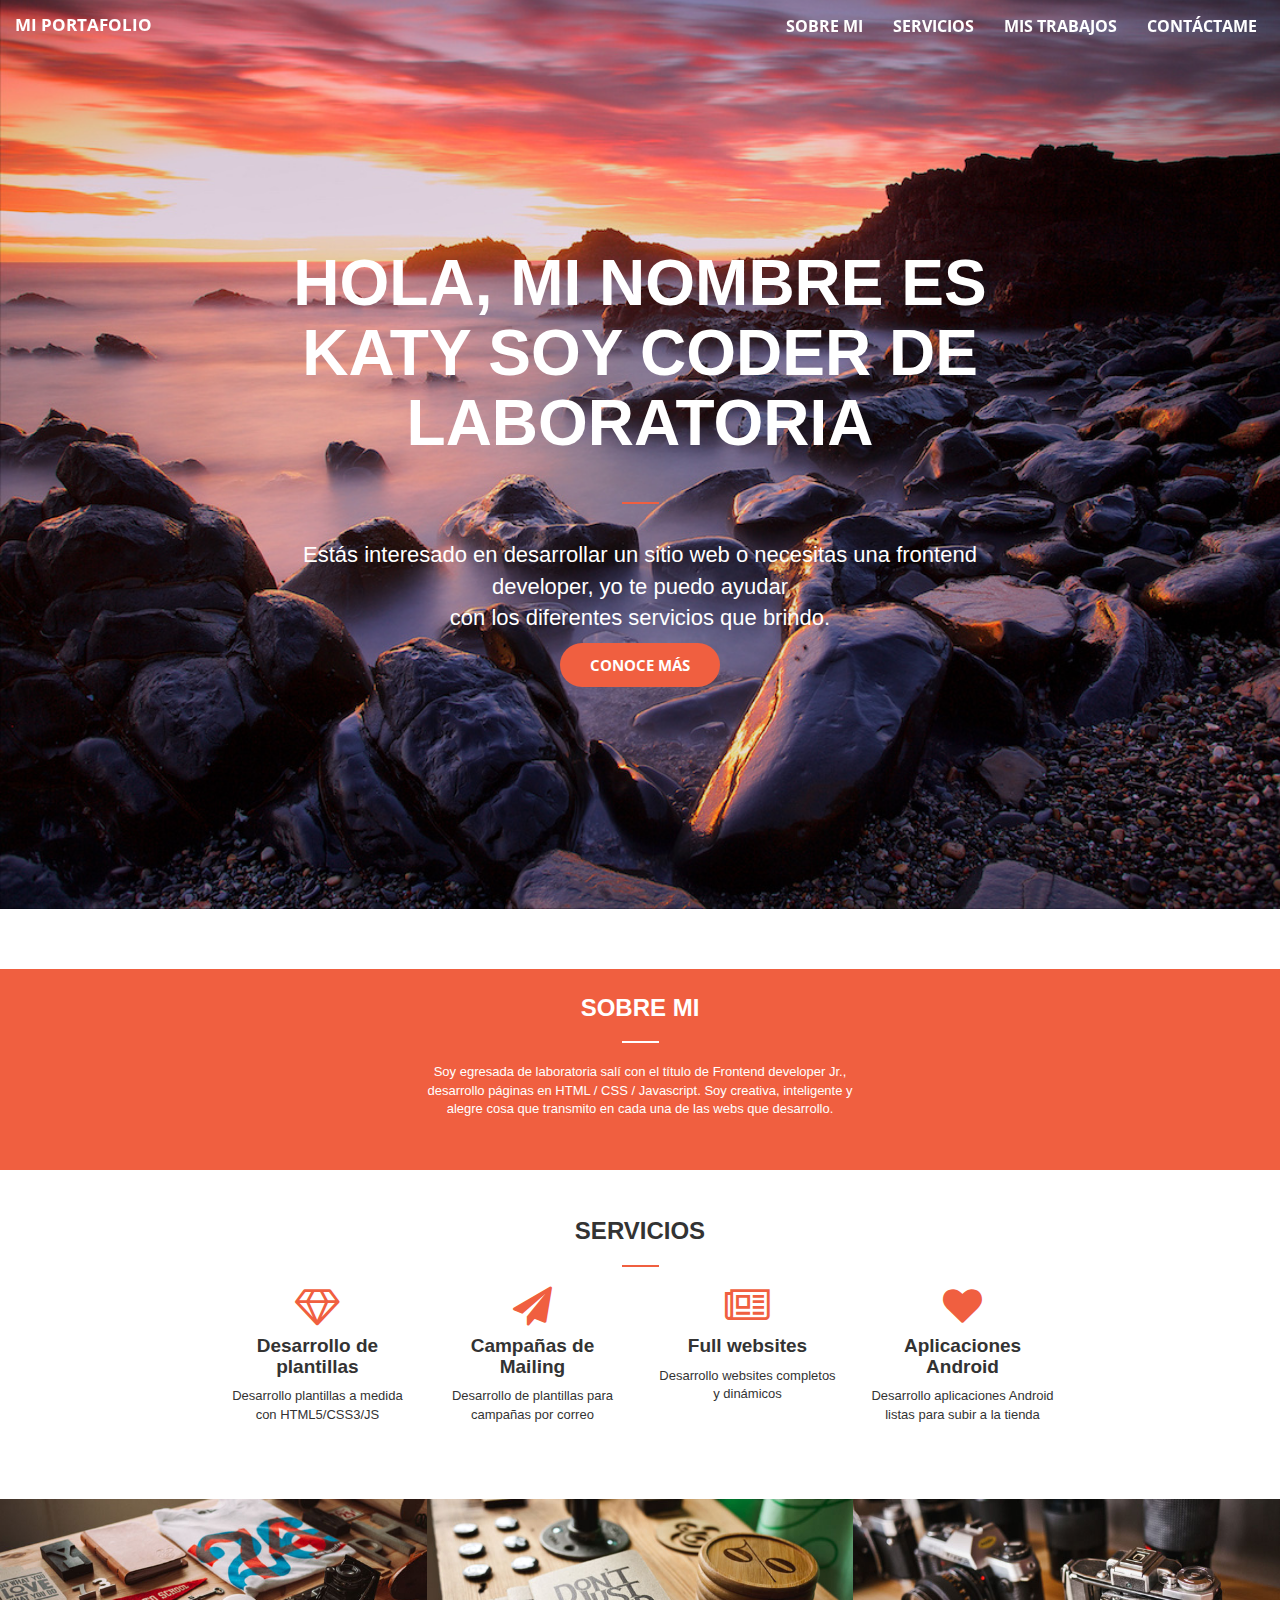
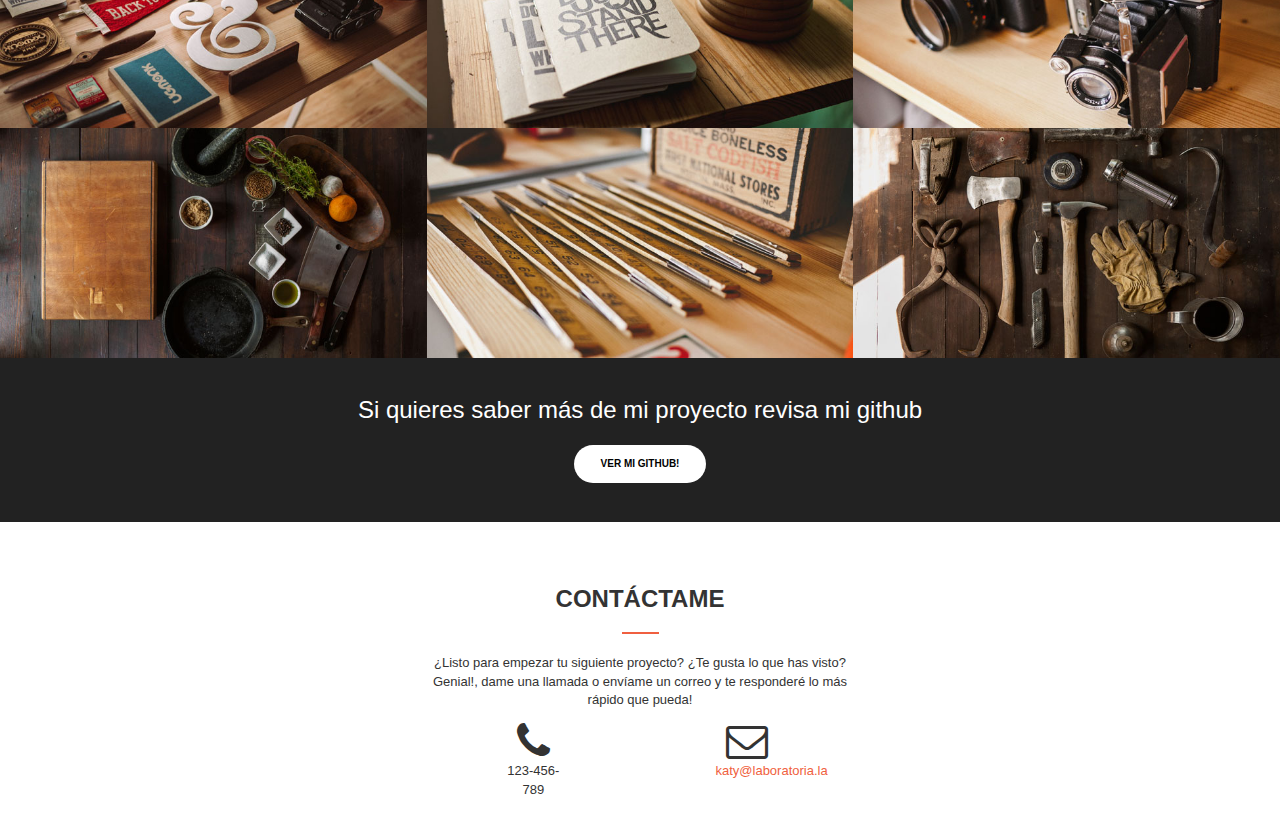
<file: index.html>
<!DOCTYPE html>
<html lang="en">
<head>
    <meta charset="utf-8">
    <meta http-equiv="X-UA-Compatible" content="IE=edge">
    <meta name="viewport" content="width=device-width, initial-scale=1">

    <title>Portfolio Theme</title>

    <!-- Bootstrap Core CSS -->
    
    
    <link rel="stylesheet" type="text/css" href="css/bootstrap.css">
    <link rel="stylesheet" type="text/css" href="css/utilities.css">

    <!-- Custom Fonts -->
    <link href='http://fonts.googleapis.com/css?family=Open+Sans:300italic,400italic,600italic,700italic,800italic,400,300,600,700,800' rel='stylesheet' type='text/css'>
    <link href='http://fonts.googleapis.com/css?family=Merriweather:400,300,300italic,400italic,700,700italic,900,900italic' rel='stylesheet' type='text/css'>
    <link rel="stylesheet" href="font-awesome/css/font-awesome.min.css" type="text/css">

    <!-- Plugin CSS -->
    <link rel="stylesheet" href="css/animate.min.css" type="text/css">

    <!-- Custom CSS -->
    <link rel="stylesheet" href="css/creative.css" type="text/css">
    <link rel="stylesheet" href="css/creative2.css" type="text/css">

    <link rel="stylesheet" href="css/ihover.css" type="text/css">
  

</head>

<body>
   
    <header>
    <nav id="menu" class="navbar navbar-inverse navbar-fixed-top">
      <div class="conatiner-fluid padd">
        <div class="navbar-header">
          <button type="button" class="navbar-toggle" data-toggle="collapse" data-target="#collapse">
            <span class="icon-bar"></span>
            <span class="icon-bar"></span>
            <span class="icon-bar"></span>
          </button>
          <h1 class="navbar-brand">MI PORTAFOLIO</h1>
        </div>
        <div class="collapse navbar-collapse" id="collapse">
          <ul class="nav navbar-nav navbar-right text-center">
            <li>
              <a class="hvr-bounce-to-right" href="#Home">SOBRE MI</a>
            </li>
            <li>
              <a class="hvr-bounce-to-right" href="#features">SERVICIOS</a>
            </li>
            <li>
              <a class="hvr-bounce-to-right" href="#portafolio">MIS TRABAJOS</a>
            </li>
            <li>
              <a class="hvr-bounce-to-right" href="#price">CONTÁCTAME</a>
            </li>
          </ul>
        </div>
      </div>
    </nav>
  </header>
  <aside id="home" class="bg-img-block">

      <div class="texto text-center">
        <h1>HOLA, MI NOMBRE ES KATY SOY CODER DE LABORATORIA</h1>
        <hr>
        <p>Estás interesado en desarrollar un sitio web o necesitas una frontend developer, yo te puedo ayudar<br>
        con los diferentes servicios que brindo. </p>
      </div>
    <div class="mg0auto">
      <button type="button" class="btn btn-lg text-center">CONOCE MÁS</button>
    </div>
    </aside>
    <section class="section1 text-center">
      <h3>SOBRE MI</h3>
      <hr>
      <p>Soy egresada de laboratoria salí con el título de Frontend developer Jr., desarrollo páginas en HTML / CSS / Javascript. Soy creativa, inteligente y alegre cosa que transmito en cada una de las webs que desarrollo.</p>
    </section>
    <section id="service" class="text-center">
        <h3>SERVICIOS</h3>
        <hr>
        <div class="row items">
            <div class="col-xs-12 col-md-3">
                <i class="fa fa-diamond fa-3x font-orange"></i>
                <h4>Desarrollo de plantillas</h4>
                <p>Desarrollo plantillas a medida con HTML5/CSS3/JS</p>
            </div>
            <div class="col-xs-12 col-md-3">
                <i class="fa fa-paper-plane fa-3x font-orange"></i>
                <h4>Campañas de Mailing</h4>
                <p>Desarrollo de plantillas para campañas por correo</p>
            </div>
            <div class="col-xs-12 col-md-3">
                <i class="fa fa-newspaper-o fa-3x font-orange"></i>
                <h4>Full websites</h4>
                <p>Desarrollo websites completos y dinámicos</p>
            </div>
            <div class="col-xs-12 col-md-3">
                <i class="fa fa-heart fa-3x font-orange"></i>
                <h4>Aplicaciones Android</h4>
                <p>Desarrollo aplicaciones Android listas para subir a la tienda</p>
            </div>
        </div>
    </section>
    <section id="portfolio" >
        <div class="container-fluid">
            <div class="row">
                <div class="col-md-4 caja">
                    <div class="ih-item square effect13 top_to_bottom"><a href="#">
                    <div class="img"><img src="img/portfolio/1.jpg"></div>
                    <div class="info">
                        <h3>Heading here</h3>
                        <p>Description goes here</p>
                    </div>
                    </a></div>
                </div>
                <div class="col-md-4 caja">
                    <div class="ih-item square effect13 left_to_right"><a href="#">
                    <div class="img"><img src="img/portfolio/2.jpg"></div>
                    <div class="info">
                        <h3>Heading here</h3>
                        <p>Description goes here</p>
                    </div>
                    </a></div>
                </div>
                <div class="col-md-4 caja ">
                    <div class="sombra">
                        <div class="ih-item square effect13 top_to_bottom">
                            <a  href="#">
                                <div class="img"><img class="imagen" src="img/portfolio/3.jpg"></div>
                                <div class="info hid">
                                    <h3>Heading here</h3>
                                    <p>Description goes here</p>
                                </div>
                            </a>
                        </div>
                            <div class=" centro text-center">
                                <span>CATEGORIA</span>
                                <p>Nombre proyecto</p>
                            </div>
                     </div>   
                </div>
                </div>
            </div>
        </div>
        <div class="container-fluid">
            <div class="row">
                <div class="col-md-4 caja">
                    <div class="ih-item square effect13 left_to_right"><a href="#">
                    <div class="img"><img src="img/portfolio/4.jpg"></div>
                    <div class="info">
                        <h3>Heading here</h3>
                        <p>Description goes here</p>
                    </div>
                    </a></div>
                </div>
                <div class="col-md-4 caja">
                    <div class="ih-item square effect13 top_to_bottom"><a href="#">
                    <div class="img"><img src="img/portfolio/5.jpg"></div>
                    <div class="info">
                        <h3>Heading here</h3>
                        <p>Description goes here</p>
                    </div>
                    </a></div>
                </div>
                <div class="col-md-4 caja ">
                    <div class="sombra">
                        <div class="ih-item square effect13 top_to_bottom">
                            <a  href="#">
                                <div class="img"><img class="imagen" src="img/portfolio/6.jpg"></div>
                                <div class="info hid">
                                    <h3>Heading here</h3>
                                    <p>Description goes here</p>
                                </div>
                            </a>
                        </div>
                            <div class=" centro text-center">
                                <span>CATEGORIA</span>
                                <p>Nombre proyecto</p>
                            </div>
                     </div>   
                </div>
                </div>
            </div>
        <div>
    </section>


    <section id="github" class="text-center">
        <p>Si quieres saber más de mi proyecto revisa mi github</p>
        <a href="#">VER MI GITHUB!</a>
    </section>
    <footer class="text-center pt-5 pb-8">
      <h3>CONTÁCTAME</h3>
      <hr>
      <p>¿Listo para empezar tu siguiente proyecto? ¿Te gusta lo que has visto? Genial!, dame una llamada o envíame un correo y te responderé lo más rápido que pueda!</p>
      <div class="col-xs-12 col-md-offset-4 col-md-2">
        <i class="fa fa-phone"></i>
        <p>123-456-789</p>

      </div>
       <div class="col-xs-12 col-md-2">
        <i class="fa fa-envelope-o"></i>
        <p class="email"> <a href="">katy@laboratoria.la</a> </p>

      </div>
    </footer>




 
<!-- jQuery -->
    <script src="js/jquery.js"></script>

    <!-- Bootstrap Core JavaScript -->
    <script src="js/bootstrap.min.js"></script>

    <!-- Plugin JavaScript -->
    <script src="js/jquery.easing.min.js"></script>
    <script src="js/jquery.fittext.js"></script>
    <script src="js/wow.min.js"></script>

    <!-- Custom Theme JavaScript -->
    <script src="js/creative.js"></script>
    <script src="js/menu-scroll.js"></script>

</body>

</html>
</file>
<file: css/utilities.css>
/* Font weight */
strong { 
	font-weight: 600; 
}
.f-600 {
	font-weight: 600;
}
.f-400 {
	font-weight: 400;
}

/* Paddings */
.pd-0{
	padding: 0;
}
.pd-5 {
	padding: 5%;
}
.pd-10 {
	padding: 10%;
}
.pb-8{
	    padding-bottom: 8%;
}
.pt-0 {
	padding-top: 0%;
}
.pt-5{
	padding-top: 5%;
}
.pt-10{
	padding-top: 10%;
}
.pb-5{
	padding-bottom: 5%;
}
.pl-5{
	padding-left: 5%;
}
.pr-5{
	padding-right: 5%;
}
.mg-0{
	margin: 0;
}
.w-100{
	width: 100%;
}
.lh{
	line-height: 1.5;
}
.text-center{
	text-align: center;
}
.text-left{
	text-align: left;
}
.text-right{
	text-align: right;
}

.tw{
	color: white;
}
.tg{
	color: #888;
}

.text-green{
 	color: #0dc0c0;
}

.active {
	color: #0dc0c0;
}

.a-none-decoration{
	text-decoration: none;
}
.bg-gray{
	background-color: rgb(244, 244, 244);
}
.bg-img-block {
	background-size: cover;
	background-repeat: no-repeat;
	background-position: center;
}

.pull-left {
	float: left;
}

.pull-right {
	float: right;
}
</file>
<file: css/creative.css>
@media (min-width: 320px) and (max-width: 640px) {
	nav {
   		 background-color: white;
   		color: #0DC0C0;
   	
	}
  .nav {
    padding-top: 2%;
    padding-bottom: 2%;
  }
	nav a:hover {
	color: white;
	background-color: #0DC0C0;
	border-radius: 5px;
}
.nav > li > a:hover,
.nav > li > a:focus {
  text-decoration: none;
  color: white;
 }
figure.effect-phoebe h2 {
    margin-top: -1.3em !important;
    font-size: 24px;
}
.opacity .container {
    margin: 0 !important;
    
}


.padd{
	padding-left: 2% !important;
	padding-right: 2% !important;
  border-bottom: 0px solid rgba(255, 255, 255, 0.44) !important;
}

.navbar-brand {
  font-size: 16px !important;
  padding: 7px 15px !important; 

}
.texto h1
{
	font-size: 37px !important;
	padding-top: 47% !important;
  padding-left: 2% !important;
    padding-right: 2% !important;
}
.texto p{
	font-size: 19px !important;
	padding-top: 4%;
	padding-left: 11%;
	padding-right: 11%;
}

.texto{
	color: white;
	padding-top: 0% !important;
	margin: auto;
  padding-left: 0 !important;
  padding-right: 0 !important;

}
.navbar-inverse .navbar-nav > li > a {
    color: #f05f40;
  }
  .navbar-inverse .navbar-brand {
    color: #f05f40;}
aside{
	height: 800px !important;
	background: url(../img/background/hero.jpg) no-repeat;
	background-size: cover;
	width: 100%;
	background-attachment: fixed;
}
.opacity {
	background-color: rgba(0, 0, 0, 0.50);
	height: 800px !important;
}
.navbar-inverse .navbar-nav > li > a:hover, .navbar-inverse .navbar-nav > li > a:focus {
    color: white !important;
  }
  .section1 p {
    padding-bottom: 19% !important;
    padding-left: 5% !important;
    padding-right: 4% !important;
}
.section1 h3{
  padding-top: 15% !important;
}

#service h3{
  padding-top: 10% !important;
}
#github{
      padding: 4% 0% 10% 0% !important;
}

#github p{
 padding-left: 0% !important;
 padding-right: 0% !important;
     padding-top: 3% !important;
    padding-bottom: 2% !important;
}
footer{
    padding-top: 9% !important;
    padding-bottom: 46% !important;
}
footer p {
    padding-left: 4% !important;
    padding-right: 4% !important;
}
.navbar-toggle:hover {
  cursor: pointer; }
.navbar-toggle.open .icon-bar {
  background: #fff; }
  .navbar-toggle.open .icon-bar:first-child {
    -webkit-transform: rotate(45deg);
    -ms-transform: rotate(45deg);
    -o-transform: rotate(45deg);
    transform: rotate(48deg);
    -webkit-transform-origin: 10px;
    -moz-transform-origin: 10px;
    -ms-transform-origin: 10px;
    -o-transform-origin: 10px;
    transform-origin: 3px; }
  .navbar-toggle.open .icon-bar:nth-child(2) {
    opacity: 0; }
  .navbar-toggle.open .icon-bar:nth-child(3) {
    -webkit-transform: rotate(-45deg);
    -ms-transform: rotate(-45deg);
    -o-transform: rotate(-45deg);
    transform: rotate(-46deg);
    -webkit-transform-origin: 8px;
    -moz-transform-origin: 8px;
    -ms-transform-origin: 8px;
    -o-transform-origin: 8px;
    transform-origin: 2px; }

.icon-bar {
  -webkit-transition-property: all;
  -moz-transition-property: all;
  transition-property: all;
  -webkit-transition-duration: 0.2s;
  -moz-transition-duration: 0.2s;
  transition-duration: 0.2s;
  display: block;
  width: 26px;
  height: 2px;
  margin: 0 0 5px;
  background: #fff; }

  .icon-bar:nth-child(3){
        margin-bottom: 0px !important;
    margin-top: 0px !important;
  }

 /* Bounce To Right */
.hvr-bounce-to-right {
  display: inline-block;
  vertical-align: middle;
  -webkit-transform: translateZ(0);
  transform: translateZ(0);
  box-shadow: 0 0 1px rgba(0, 0, 0, 0);
  -webkit-backface-visibility: hidden;
  backface-visibility: hidden;
  -moz-osx-font-smoothing: grayscale;
  position: relative;
  -webkit-transition-property: color;
  transition-property: color;
  -webkit-transition-duration: 0.5s;
  transition-duration: 0.5s;
}
.hvr-bounce-to-right:before {
  content: "";
  position: absolute;
  z-index: -1;
  top: 0;
  left: 0;
  right: 0;
  bottom: 0;
  background: rgba(240, 95, 64, 0);
  -webkit-transform: scaleX(0);
  transform: scaleX(0);
  -webkit-transform-origin: 0 50%;
  transform-origin: 0 50%;
  -webkit-transition-property: transform;
  transition-property: transform;
  -webkit-transition-duration: 0.5s;
  transition-duration: 0.5s;
  -webkit-transition-timing-function: ease-out;
  transition-timing-function: ease-out;
}
.hvr-bounce-to-right:hover, .hvr-bounce-to-right:focus, .hvr-bounce-to-right:active {
  color: white;
}
.hvr-bounce-to-right:hover:before, .hvr-bounce-to-right:focus:before, .hvr-bounce-to-right:active:before {
  -webkit-transform: scaleX(1);
  transform: scaleX(1);
  -webkit-transition-timing-function: cubic-bezier(0.52, 1.64, 0.37, 0.66);
  transition-timing-function: cubic-bezier(0.52, 1.64, 0.37, 0.66);
}


.hvr-bounce-to-right{display:inline-block;vertical-align:middle;-webkit-transform:translateZ(0);transform:translateZ(0);box-shadow:0 0 1px rgba(0,0,0,0);-webkit-backface-visibility:hidden;backface-visibility:hidden;-moz-osx-font-smoothing:grayscale;position:relative;-webkit-transition-property:color;transition-property:color;-webkit-transition-duration:.5s;transition-duration:.5s}.hvr-bounce-to-right:before{content:"";position:absolute;z-index:-1;top:0;left:0;right:0;bottom:0;background: #f05f40; border-radius: 5px;-webkit-transform:scaleX(0);transform:scaleX(0);-webkit-transform-origin:0 50%;transform-origin:0 50%;-webkit-transition-property:transform;transition-property:transform;-webkit-transition-duration:.5s;transition-duration:.5s;
-webkit-transition-timing-function:ease-out;transition-timing-function:ease-out} .
hvr-bounce-to-right:active,.hvr-bounce-to-right:focus,.hvr-bounce-to-right:hover{color:#fff}.hvr-bounce-to-right:active:before,.hvr-bounce-to-right:focus:before,.hvr-bounce-to-right:hover:before{-webkit-transform:scaleX(1);transform:scaleX(1);-webkit-transition-timing-function:cubic-bezier(0.52,1.64,.37,.66);transition-timing-function:cubic-bezier(0.52,1.64,.37,.66)}.hvr-bounce-to-left{display:inline-block;vertical-align:middle;-webkit-transform:translateZ(0);transform:translateZ(0);box-shadow:0 0 1px rgba(0,0,0,0);-webkit-backface-visibility:hidden;backface-visibility:hidden;-moz-osx-font-smoothing:grayscale;position:relative;-webkit-transition-property:color;transition-property:color;-webkit-transition-duration:.5s;transition-duration:.5s}

}

/*----*/
.nav > li > a:hover,
.nav > li > a:focus {
  text-decoration: none;
 
}

nav {
	font-size: 1.4em;
    border-bottom: 1px solid rgba(255, 255, 255, 0.44);
}

nav a {
	font-size: 0.9em;
	color: white;
	
	font-weight: bold;
}

nav li a:hover {
	color: #0DC0C0;
	}

#menu.active {
	background-color: #f2755a;
	padding: -28px 0;
  font-color: white !important;
  webkit-transform: translateY(0);
	-moz-transform: translateY(0);
	-ms-transform: translateY(0);
	-o-transform: translateY(0);
	transform: translateY(0);
	-webkit-transition: all 0s ease-in-out;
	-moz-transition: all 0s ease-in-out;
	transition: all 0.1s ease-in-out;
	-webkit-transform: translateZ(0);
}
/*END HEADER*/

#menu i{
	color: white;
}
aside{
	height: 969px;
	background: url(../img/header.jpg) no-repeat;
	background-size: cover;
	background-attachment: fixed;
}

.texto{
	color: white;
	padding-top: 16%;
	margin: auto;
      padding-left: 20%;
    padding-right: 20%;

}

.padd{
	padding-left: 0%;
	padding-right: 0%;

}

nav h1{
	font-size: 0.95em !important;
}

.texto p{
	font-size: 22px;
	padding-top: 2%;
}

.mg0auto{
  display: flex;
    align-items: center;
    justify-content: center;
}

.section1{
  background-color: #f05f40;
  color: white;
}
.section1 h3{
  padding-top: 2%;
}

.section1 hr{
  border: 1px solid white !important;
}
.section1 p{
  padding-bottom: 4%;
    padding-left: 33%;
    padding-right: 33%;
}

footer i{
  font-size: 2em;
}
footer p{
      padding-left: 33%;
    padding-right: 33%;
}
.email{
  color: #f05f40
}
.email a{
  text-decoration: none;
  color: #f05f40;
}
</file>
<file: css/creative2.css>
/* Inserta tu codigo CSS aqui */
img{
	width: 100%;
}
.caja{
	margin: 0;
	padding: 0;
}
body{ 
	font-size: 1.3rem;
}
.text-center{
	text-align: center;
}
.font-orange{
	color:#F05F40;
}
#service{
	padding:3% 8% 5%;
}

hr{
	border:1px solid #F05F40;
	width: 35px;
}
.items{
	width: 80%;
	
	margin:0 auto;
}
.items h4{
	font-size: 1.9rem;
}
#github {
	background-color: #222222;
	color:white;
	padding:3% 0%;
}
#github a{
	text-decoration: none;
	display: inline-block;
	margin-top: 10px;
	padding: 12px 27px;
	background-color: white;
	color:black;
	border-radius: 35px;
	font-weight: bold;
	font-size: 1rem;
}

#github a:hover{
	    background-color: #f05f40;
    color: white;
}
#github p{
	font-size: 2.4rem;
	line-height: 1.2;
}

@media (max-width: 991px) {
	
	.imagen{
		position: relative;
		opacity: 0.1;
	}
	.items{
		width: 95%;
		margin:40px auto 20px;	
	}
	.items p{
		margin-bottom: 40px;
	}
	.sombra{
		background-color: rgb(240, 95, 64);
		color:white;
	}
	.sombra span{
		color:#F5C1B4;
		font-weight: bold;
		font-size: 1.5rem;
	}
	.centro{
		position: absolute;
		width: 100%;
		top: 50%;
		transform: translateY(-50%);
		font-size: 1.8rem;
	}
	.hid{
		display: none;
	}
	#github{
		padding:40px 0px;
	}
	#github p{
		width: 300px;
		margin:0 auto;
	}

}
@media (min-width: 992px) { 
	.centro{
		display: none;
	}
</file>
<file: css/ihover.css>
.ih-item {
  position: relative;
  -webkit-transition: all 0.35s ease-in-out;
  -moz-transition: all 0.35s ease-in-out;
  transition: all 0.35s ease-in-out;
}
.ih-item,
.ih-item * {
  -webkit-box-sizing: border-box;
  -moz-box-sizing: border-box;
  box-sizing: border-box;
}
.ih-item a {
  color: #333;
}
.ih-item a:hover {
  text-decoration: none;
}
.ih-item img {
  width: 100%;
  height: 100%;
}

.ih-item.circle {
  position: relative;
  width: 220px;
  height: 220px;
  border-radius: 50%;
}
.ih-item.circle .img {
  position: relative;
  width: 220px;
  height: 220px;
  border-radius: 50%;
}
.ih-item.circle .img:before {
  position: absolute;
  display: block;
  content: '';
  width: 100%;
  height: 100%;
  border-radius: 50%;
  box-shadow: inset 0 0 0 16px rgba(255, 255, 255, 0.6), 0 1px 2px rgba(0, 0, 0, 0.3);
  -webkit-transition: all 0.35s ease-in-out;
  -moz-transition: all 0.35s ease-in-out;
  transition: all 0.35s ease-in-out;
}
.ih-item.circle .img img {
  border-radius: 50%;
}
.ih-item.circle .info {
  position: absolute;
  top: 0;
  bottom: 0;
  left: 0;
  right: 0;
  text-align: center;
  border-radius: 50%;
  -webkit-backface-visibility: hidden;
  backface-visibility: hidden;
}

.ih-item.square {
  position: relative;
}
.ih-item.square .info {
  position: absolute;
  top: 0;
  bottom: 0;
  left: 0;
  right: 0;
  text-align: center;
  -webkit-backface-visibility: hidden;
  backface-visibility: hidden;
}

.ih-item.circle.effect1 .spinner {
  width: 230px;
  height: 230px;
  border: 10px solid #ecab18;
  border-right-color: #1ad280;
  border-bottom-color: #1ad280;
  border-radius: 50%;
  -webkit-transition: all 0.8s ease-in-out;
  -moz-transition: all 0.8s ease-in-out;
  transition: all 0.8s ease-in-out;
}
.ih-item.circle.effect1 .img {
  position: absolute;
  top: 10px;
  bottom: 0;
  left: 10px;
  right: 0;
  width: auto;
  height: auto;
}
.ih-item.circle.effect1 .img:before {
  display: none;
}
.ih-item.circle.effect1.colored .info {
  background: #1a4a72;
  background: rgba(26, 74, 114, 0.6);
}
.ih-item.circle.effect1 .info {
  top: 10px;
  bottom: 0;
  left: 10px;
  right: 0;
  background: #333333;
  background: rgba(0, 0, 0, 0.6);
  opacity: 0;
  -webkit-transition: all 0.8s ease-in-out;
  -moz-transition: all 0.8s ease-in-out;
  transition: all 0.8s ease-in-out;
}
.ih-item.circle.effect1 .info h3 {
  color: #fff;
  text-transform: uppercase;
  position: relative;
  letter-spacing: 2px;
  font-size: 22px;
  margin: 0 30px;
  padding: 55px 0 0 0;
  height: 110px;
  text-shadow: 0 0 1px white, 0 1px 2px rgba(0, 0, 0, 0.3);
}
.ih-item.circle.effect1 .info p {
  color: #bbb;
  padding: 10px 5px;
  font-style: italic;
  margin: 0 30px;
  font-size: 12px;
  border-top: 1px solid rgba(255, 255, 255, 0.5);
}
.ih-item.circle.effect1 a:hover .spinner {
  -webkit-transform: rotate(180deg);
  -moz-transform: rotate(180deg);
  -ms-transform: rotate(180deg);
  -o-transform: rotate(180deg);
  transform: rotate(180deg);
}
.ih-item.circle.effect1 a:hover .info {
  opacity: 1;
}

.ih-item.circle.effect2 .img {
  opacity: 1;
  -webkit-transform: scale(1);
  -moz-transform: scale(1);
  -ms-transform: scale(1);
  -o-transform: scale(1);
  transform: scale(1);
  -webkit-transition: all 0.35s ease-in-out;
  -moz-transition: all 0.35s ease-in-out;
  transition: all 0.35s ease-in-out;
}
.ih-item.circle.effect2.colored .info {
  background: #1a4a72;
  background: rgba(26, 74, 114, 0.6);
}
.ih-item.circle.effect2 .info {
  background: #333333;
  background: rgba(0, 0, 0, 0.6);
  opacity: 0;
  pointer-events: none;
  -webkit-transition: all 0.35s ease-in-out;
  -moz-transition: all 0.35s ease-in-out;
  transition: all 0.35s ease-in-out;
}
.ih-item.circle.effect2 .info h3 {
  color: #fff;
  text-transform: uppercase;
  position: relative;
  letter-spacing: 2px;
  font-size: 22px;
  margin: 0 30px;
  padding: 55px 0 0 0;
  height: 110px;
  text-shadow: 0 0 1px white, 0 1px 2px rgba(0, 0, 0, 0.3);
}
.ih-item.circle.effect2 .info p {
  color: #bbb;
  padding: 10px 5px;
  font-style: italic;
  margin: 0 30px;
  font-size: 12px;
  border-top: 1px solid rgba(255, 255, 255, 0.5);
}

.ih-item.circle.effect2.left_to_right .info {
  -webkit-transform: translateX(-100%);
  -moz-transform: translateX(-100%);
  -ms-transform: translateX(-100%);
  -o-transform: translateX(-100%);
  transform: translateX(-100%);
}
.ih-item.circle.effect2.left_to_right a:hover .img {
  -webkit-transform: rotate(-90deg);
  -moz-transform: rotate(-90deg);
  -ms-transform: rotate(-90deg);
  -o-transform: rotate(-90deg);
  transform: rotate(-90deg);
}
.ih-item.circle.effect2.left_to_right a:hover .info {
  opacity: 1;
  -webkit-transform: translateX(0);
  -moz-transform: translateX(0);
  -ms-transform: translateX(0);
  -o-transform: translateX(0);
  transform: translateX(0);
}

.ih-item.circle.effect2.right_to_left .info {
  -webkit-transform: translateX(100%);
  -moz-transform: translateX(100%);
  -ms-transform: translateX(100%);
  -o-transform: translateX(100%);
  transform: translateX(100%);
}
.ih-item.circle.effect2.right_to_left a:hover .img {
  -webkit-transform: rotate(90deg);
  -moz-transform: rotate(90deg);
  -ms-transform: rotate(90deg);
  -o-transform: rotate(90deg);
  transform: rotate(90deg);
}
.ih-item.circle.effect2.right_to_left a:hover .info {
  opacity: 1;
  -webkit-transform: translateX(0);
  -moz-transform: translateX(0);
  -ms-transform: translateX(0);
  -o-transform: translateX(0);
  transform: translateX(0);
}

.ih-item.circle.effect2.top_to_bottom .info {
  -webkit-transform: translateY(-100%);
  -moz-transform: translateY(-100%);
  -ms-transform: translateY(-100%);
  -o-transform: translateY(-100%);
  transform: translateY(-100%);
}
.ih-item.circle.effect2.top_to_bottom a:hover .img {
  -webkit-transform: rotate(-90deg);
  -moz-transform: rotate(-90deg);
  -ms-transform: rotate(-90deg);
  -o-transform: rotate(-90deg);
  transform: rotate(-90deg);
}
.ih-item.circle.effect2.top_to_bottom a:hover .info {
  opacity: 1;
  -webkit-transform: translateY(0);
  -moz-transform: translateY(0);
  -ms-transform: translateY(0);
  -o-transform: translateY(0);
  transform: translateY(0);
}

.ih-item.circle.effect2.bottom_to_top .info {
  -webkit-transform: translateY(100%);
  -moz-transform: translateY(100%);
  -ms-transform: translateY(100%);
  -o-transform: translateY(100%);
  transform: translateY(100%);
}
.ih-item.circle.effect2.bottom_to_top a:hover .img {
  -webkit-transform: rotate(90deg);
  -moz-transform: rotate(90deg);
  -ms-transform: rotate(90deg);
  -o-transform: rotate(90deg);
  transform: rotate(90deg);
}
.ih-item.circle.effect2.bottom_to_top a:hover .info {
  opacity: 1;
  -webkit-transform: translateY(0);
  -moz-transform: translateY(0);
  -ms-transform: translateY(0);
  -o-transform: translateY(0);
  transform: translateY(0);
}

.ih-item.circle.effect3 .img {
  z-index: 11;
  -webkit-transition: all 0.35s ease-in-out;
  -moz-transition: all 0.35s ease-in-out;
  transition: all 0.35s ease-in-out;
}
.ih-item.circle.effect3.colored .info {
  background: #1a4a72;
}
.ih-item.circle.effect3 .info {
  background: #333333;
  opacity: 0;
  pointer-events: none;
  -webkit-transition: all 0.35s ease-in-out;
  -moz-transition: all 0.35s ease-in-out;
  transition: all 0.35s ease-in-out;
}
.ih-item.circle.effect3 .info h3 {
  color: #fff;
  text-transform: uppercase;
  position: relative;
  letter-spacing: 2px;
  font-size: 22px;
  margin: 0 30px;
  padding: 55px 0 0 0;
  height: 110px;
  text-shadow: 0 0 1px white, 0 1px 2px rgba(0, 0, 0, 0.3);
}
.ih-item.circle.effect3 .info p {
  color: #bbb;
  padding: 10px 5px;
  font-style: italic;
  margin: 0 30px;
  font-size: 12px;
  border-top: 1px solid rgba(255, 255, 255, 0.5);
}

.ih-item.circle.effect3.left_to_right .img {
  -webkit-transform: scale(1) translateX(0);
  -moz-transform: scale(1) translateX(0);
  -ms-transform: scale(1) translateX(0);
  -o-transform: scale(1) translateX(0);
  transform: scale(1) translateX(0);
}
.ih-item.circle.effect3.left_to_right .info {
  -webkit-transform: translateX(-100%);
  -moz-transform: translateX(-100%);
  -ms-transform: translateX(-100%);
  -o-transform: translateX(-100%);
  transform: translateX(-100%);
}
.ih-item.circle.effect3.left_to_right a:hover .img {
  -webkit-transform: scale(0.5) translateX(100%);
  -moz-transform: scale(0.5) translateX(100%);
  -ms-transform: scale(0.5) translateX(100%);
  -o-transform: scale(0.5) translateX(100%);
  transform: scale(0.5) translateX(100%);
}
.ih-item.circle.effect3.left_to_right a:hover .info {
  opacity: 1;
  -webkit-transform: translateX(0);
  -moz-transform: translateX(0);
  -ms-transform: translateX(0);
  -o-transform: translateX(0);
  transform: translateX(0);
}

.ih-item.circle.effect3.right_to_left .img {
  -webkit-transform: scale(1) translateX(0);
  -moz-transform: scale(1) translateX(0);
  -ms-transform: scale(1) translateX(0);
  -o-transform: scale(1) translateX(0);
  transform: scale(1) translateX(0);
}
.ih-item.circle.effect3.right_to_left .info {
  -webkit-transform: translateX(100%);
  -moz-transform: translateX(100%);
  -ms-transform: translateX(100%);
  -o-transform: translateX(100%);
  transform: translateX(100%);
}
.ih-item.circle.effect3.right_to_left a:hover .img {
  -webkit-transform: scale(0.5) translateX(-100%);
  -moz-transform: scale(0.5) translateX(-100%);
  -ms-transform: scale(0.5) translateX(-100%);
  -o-transform: scale(0.5) translateX(-100%);
  transform: scale(0.5) translateX(-100%);
}
.ih-item.circle.effect3.right_to_left a:hover .info {
  opacity: 1;
  -webkit-transform: translateX(0);
  -moz-transform: translateX(0);
  -ms-transform: translateX(0);
  -o-transform: translateX(0);
  transform: translateX(0);
}

.ih-item.circle.effect3.top_to_bottom .img {
  -webkit-transform: scale(1) translateY(0);
  -moz-transform: scale(1) translateY(0);
  -ms-transform: scale(1) translateY(0);
  -o-transform: scale(1) translateY(0);
  transform: scale(1) translateY(0);
}
.ih-item.circle.effect3.top_to_bottom .info {
  -webkit-transform: translateY(-100%);
  -moz-transform: translateY(-100%);
  -ms-transform: translateY(-100%);
  -o-transform: translateY(-100%);
  transform: translateY(-100%);
}
.ih-item.circle.effect3.top_to_bottom a:hover .img {
  -webkit-transform: scale(0.5) translateY(100%);
  -moz-transform: scale(0.5) translateY(100%);
  -ms-transform: scale(0.5) translateY(100%);
  -o-transform: scale(0.5) translateY(100%);
  transform: scale(0.5) translateY(100%);
}
.ih-item.circle.effect3.top_to_bottom a:hover .info {
  opacity: 1;
  -webkit-transform: translateY(0);
  -moz-transform: translateY(0);
  -ms-transform: translateY(0);
  -o-transform: translateY(0);
  transform: translateY(0);
}

.ih-item.circle.effect3.bottom_to_top .img {
  -webkit-transform: scale(1) translateY(0);
  -moz-transform: scale(1) translateY(0);
  -ms-transform: scale(1) translateY(0);
  -o-transform: scale(1) translateY(0);
  transform: scale(1) translateY(0);
}
.ih-item.circle.effect3.bottom_to_top .info {
  -webkit-transform: translateY(100%);
  -moz-transform: translateY(100%);
  -ms-transform: translateY(100%);
  -o-transform: translateY(100%);
  transform: translateY(100%);
}
.ih-item.circle.effect3.bottom_to_top a:hover .img {
  -webkit-transform: scale(0.5) translateY(-100%);
  -moz-transform: scale(0.5) translateY(-100%);
  -ms-transform: scale(0.5) translateY(-100%);
  -o-transform: scale(0.5) translateY(-100%);
  transform: scale(0.5) translateY(-100%);
}
.ih-item.circle.effect3.bottom_to_top a:hover .info {
  opacity: 1;
  -webkit-transform: translateY(0);
  -moz-transform: translateY(0);
  -ms-transform: translateY(0);
  -o-transform: translateY(0);
  transform: translateY(0);
}

.ih-item.circle.effect4 .img {
  opacity: 1;
  -webkit-transition: all 0.4s ease-in-out;
  -moz-transition: all 0.4s ease-in-out;
  transition: all 0.4s ease-in-out;
}
.ih-item.circle.effect4.colored .info {
  background: #1a4a72;
}
.ih-item.circle.effect4 .info {
  background: #333333;
  opacity: 0;
  visibility: hidden;
  pointer-events: none;
  -webkit-transition: all 0.35s ease;
  -moz-transition: all 0.35s ease;
  transition: all 0.35s ease;
}
.ih-item.circle.effect4 .info h3 {
  color: #fff;
  text-transform: uppercase;
  position: relative;
  letter-spacing: 2px;
  font-size: 22px;
  margin: 0 30px;
  padding: 55px 0 0 0;
  height: 110px;
  text-shadow: 0 0 1px white, 0 1px 2px rgba(0, 0, 0, 0.3);
}
.ih-item.circle.effect4 .info p {
  color: #bbb;
  padding: 10px 5px;
  font-style: italic;
  margin: 0 30px;
  font-size: 12px;
  border-top: 1px solid rgba(255, 255, 255, 0.5);
  -webkit-transition: all 0.35s ease-in-out;
  -moz-transition: all 0.35s ease-in-out;
  transition: all 0.35s ease-in-out;
}
.ih-item.circle.effect4 a:hover .img {
  opacity: 0;
  pointer-events: none;
}
.ih-item.circle.effect4 a:hover .info {
  visibility: visible;
  opacity: 1;
}

.ih-item.circle.effect4.left_to_right .img {
  -webkit-transform: translateX(0);
  -moz-transform: translateX(0);
  -ms-transform: translateX(0);
  -o-transform: translateX(0);
  transform: translateX(0);
}
.ih-item.circle.effect4.left_to_right .info {
  -webkit-transform: translateX(-100%);
  -moz-transform: translateX(-100%);
  -ms-transform: translateX(-100%);
  -o-transform: translateX(-100%);
  transform: translateX(-100%);
}
.ih-item.circle.effect4.left_to_right a:hover .img {
  -webkit-transform: translateX(100%);
  -moz-transform: translateX(100%);
  -ms-transform: translateX(100%);
  -o-transform: translateX(100%);
  transform: translateX(100%);
}
.ih-item.circle.effect4.left_to_right a:hover .info {
  -webkit-transform: translateX(0);
  -moz-transform: translateX(0);
  -ms-transform: translateX(0);
  -o-transform: translateX(0);
  transform: translateX(0);
}

.ih-item.circle.effect4.right_to_left .img {
  -webkit-transform: translateX(0);
  -moz-transform: translateX(0);
  -ms-transform: translateX(0);
  -o-transform: translateX(0);
  transform: translateX(0);
}
.ih-item.circle.effect4.right_to_left .info {
  -webkit-transform: translateX(100%);
  -moz-transform: translateX(100%);
  -ms-transform: translateX(100%);
  -o-transform: translateX(100%);
  transform: translateX(100%);
}
.ih-item.circle.effect4.right_to_left a:hover .img {
  -webkit-transform: translateX(-100%);
  -moz-transform: translateX(-100%);
  -ms-transform: translateX(-100%);
  -o-transform: translateX(-100%);
  transform: translateX(-100%);
}
.ih-item.circle.effect4.right_to_left a:hover .info {
  -webkit-transform: translateX(0);
  -moz-transform: translateX(0);
  -ms-transform: translateX(0);
  -o-transform: translateX(0);
  transform: translateX(0);
}

.ih-item.circle.effect4.top_to_bottom .img {
  -webkit-transform: translateY(0);
  -moz-transform: translateY(0);
  -ms-transform: translateY(0);
  -o-transform: translateY(0);
  transform: translateY(0);
}
.ih-item.circle.effect4.top_to_bottom .info {
  -webkit-transform: translateY(100%);
  -moz-transform: translateY(100%);
  -ms-transform: translateY(100%);
  -o-transform: translateY(100%);
  transform: translateY(100%);
}
.ih-item.circle.effect4.top_to_bottom a:hover .img {
  -webkit-transform: translateY(-100%);
  -moz-transform: translateY(-100%);
  -ms-transform: translateY(-100%);
  -o-transform: translateY(-100%);
  transform: translateY(-100%);
}
.ih-item.circle.effect4.top_to_bottom a:hover .info {
  -webkit-transform: translateY(0);
  -moz-transform: translateY(0);
  -ms-transform: translateY(0);
  -o-transform: translateY(0);
  transform: translateY(0);
}

.ih-item.circle.effect4.bottom_to_top .img {
  -webkit-transform: translateY(0);
  -moz-transform: translateY(0);
  -ms-transform: translateY(0);
  -o-transform: translateY(0);
  transform: translateY(0);
}
.ih-item.circle.effect4.bottom_to_top .info {
  -webkit-transform: translateY(-100%);
  -moz-transform: translateY(-100%);
  -ms-transform: translateY(-100%);
  -o-transform: translateY(-100%);
  transform: translateY(-100%);
}
.ih-item.circle.effect4.bottom_to_top a:hover .img {
  -webkit-transform: translateY(100%);
  -moz-transform: translateY(100%);
  -ms-transform: translateY(100%);
  -o-transform: translateY(100%);
  transform: translateY(100%);
}
.ih-item.circle.effect4.bottom_to_top a:hover .info {
  -webkit-transform: translateY(0);
  -moz-transform: translateY(0);
  -ms-transform: translateY(0);
  -o-transform: translateY(0);
  transform: translateY(0);
}

.ih-item.circle.effect5 {
  -webkit-perspective: 900px;
  -moz-perspective: 900px;
  perspective: 900px;
}
.ih-item.circle.effect5.colored .info .info-back {
  background: #1a4a72;
  background: rgba(26, 74, 114, 0.6);
}
.ih-item.circle.effect5 .info {
  -webkit-transition: all 0.35s ease-in-out;
  -moz-transition: all 0.35s ease-in-out;
  transition: all 0.35s ease-in-out;
  -webkit-transform-style: preserve-3d;
  -moz-transform-style: preserve-3d;
  -ms-transform-style: preserve-3d;
  -o-transform-style: preserve-3d;
  transform-style: preserve-3d;
}
.ih-item.circle.effect5 .info .info-back {
  visibility: hidden;
  border-radius: 50%;
  width: 100%;
  height: 100%;
  background: #333333;
  background: rgba(0, 0, 0, 0.6);
  -webkit-transform: rotate3d(0, 1, 0, 180deg);
  -moz-transform: rotate3d(0, 1, 0, 180deg);
  -ms-transform: rotate3d(0, 1, 0, 180deg);
  -o-transform: rotate3d(0, 1, 0, 180deg);
  transform: rotate3d(0, 1, 0, 180deg);
  -webkit-backface-visibility: hidden;
  backface-visibility: hidden;
}
.ih-item.circle.effect5 .info h3 {
  color: #fff;
  text-transform: uppercase;
  position: relative;
  letter-spacing: 2px;
  font-size: 22px;
  margin: 0 30px;
  padding: 55px 0 0 0;
  height: 110px;
  text-shadow: 0 0 1px white, 0 1px 2px rgba(0, 0, 0, 0.3);
}
.ih-item.circle.effect5 .info p {
  color: #bbb;
  padding: 10px 5px;
  font-style: italic;
  margin: 0 30px;
  font-size: 12px;
  border-top: 1px solid rgba(255, 255, 255, 0.5);
}
.ih-item.circle.effect5 a:hover .info {
  -webkit-transform: rotate3d(0, 1, 0, -180deg);
  -moz-transform: rotate3d(0, 1, 0, -180deg);
  -ms-transform: rotate3d(0, 1, 0, -180deg);
  -o-transform: rotate3d(0, 1, 0, -180deg);
  transform: rotate3d(0, 1, 0, -180deg);
}
.ih-item.circle.effect5 a:hover .info .info-back {
  visibility: visible;
}

.ih-item.circle.effect6 .img {
  opacity: 1;
  -webkit-transform: scale(1);
  -moz-transform: scale(1);
  -ms-transform: scale(1);
  -o-transform: scale(1);
  transform: scale(1);
  -webkit-transition: all 0.35s ease-in-out;
  -moz-transition: all 0.35s ease-in-out;
  transition: all 0.35s ease-in-out;
}
.ih-item.circle.effect6.colored .info {
  background: #1a4a72;
}
.ih-item.circle.effect6 .info {
  background: #333333;
  opacity: 0;
  -webkit-transition: all 0.35s ease-in-out;
  -moz-transition: all 0.35s ease-in-out;
  transition: all 0.35s ease-in-out;
}
.ih-item.circle.effect6 .info h3 {
  color: #fff;
  text-transform: uppercase;
  position: relative;
  letter-spacing: 2px;
  font-size: 22px;
  margin: 0 30px;
  padding: 55px 0 0 0;
  height: 110px;
  text-shadow: 0 0 1px white, 0 1px 2px rgba(0, 0, 0, 0.3);
}
.ih-item.circle.effect6 .info p {
  color: #bbb;
  padding: 10px 5px;
  font-style: italic;
  margin: 0 30px;
  font-size: 12px;
  border-top: 1px solid rgba(255, 255, 255, 0.5);
}

.ih-item.circle.effect6.scale_up .info {
  -webkit-transform: scale(0.5);
  -moz-transform: scale(0.5);
  -ms-transform: scale(0.5);
  -o-transform: scale(0.5);
  transform: scale(0.5);
}
.ih-item.circle.effect6.scale_up a:hover .img {
  opacity: 0;
  -webkit-transform: scale(1.5);
  -moz-transform: scale(1.5);
  -ms-transform: scale(1.5);
  -o-transform: scale(1.5);
  transform: scale(1.5);
}
.ih-item.circle.effect6.scale_up a:hover .info {
  opacity: 1;
  -webkit-transform: scale(1);
  -moz-transform: scale(1);
  -ms-transform: scale(1);
  -o-transform: scale(1);
  transform: scale(1);
}

.ih-item.circle.effect6.scale_down .info {
  -webkit-transform: scale(1.5);
  -moz-transform: scale(1.5);
  -ms-transform: scale(1.5);
  -o-transform: scale(1.5);
  transform: scale(1.5);
}
.ih-item.circle.effect6.scale_down a:hover .img {
  opacity: 0;
  -webkit-transform: scale(0.5);
  -moz-transform: scale(0.5);
  -ms-transform: scale(0.5);
  -o-transform: scale(0.5);
  transform: scale(0.5);
}
.ih-item.circle.effect6.scale_down a:hover .info {
  opacity: 1;
  -webkit-transform: scale(1);
  -moz-transform: scale(1);
  -ms-transform: scale(1);
  -o-transform: scale(1);
  transform: scale(1);
}

.ih-item.circle.effect6.scale_down_up .info {
  -webkit-transform: scale(0.5);
  -moz-transform: scale(0.5);
  -ms-transform: scale(0.5);
  -o-transform: scale(0.5);
  transform: scale(0.5);
  -webkit-transition: all 0.35s ease-in-out 0.2s;
  -moz-transition: all 0.35s ease-in-out 0.2s;
  transition: all 0.35s ease-in-out 0.2s;
}
.ih-item.circle.effect6.scale_down_up a:hover .img {
  opacity: 0;
  -webkit-transform: scale(0.5);
  -moz-transform: scale(0.5);
  -ms-transform: scale(0.5);
  -o-transform: scale(0.5);
  transform: scale(0.5);
}
.ih-item.circle.effect6.scale_down_up a:hover .info {
  opacity: 1;
  -webkit-transform: scale(1);
  -moz-transform: scale(1);
  -ms-transform: scale(1);
  -o-transform: scale(1);
  transform: scale(1);
}

.ih-item.circle.effect7 .img {
  opacity: 1;
  -webkit-transform: scale(1);
  -moz-transform: scale(1);
  -ms-transform: scale(1);
  -o-transform: scale(1);
  transform: scale(1);
  -webkit-transition: all 0.35s ease-out;
  -moz-transition: all 0.35s ease-out;
  transition: all 0.35s ease-out;
}
.ih-item.circle.effect7.colored .info {
  background: #1a4a72;
}
.ih-item.circle.effect7 .info {
  background: #333333;
  opacity: 0;
  visibility: hidden;
  pointer-events: none;
  -webkit-transition: all 0.35s ease 0.2s;
  -moz-transition: all 0.35s ease 0.2s;
  transition: all 0.35s ease 0.2s;
}
.ih-item.circle.effect7 .info h3 {
  color: #fff;
  text-transform: uppercase;
  position: relative;
  letter-spacing: 2px;
  font-size: 22px;
  margin: 0 30px;
  padding: 55px 0 0 0;
  height: 110px;
  text-shadow: 0 0 1px white, 0 1px 2px rgba(0, 0, 0, 0.3);
}
.ih-item.circle.effect7 .info p {
  color: #bbb;
  padding: 10px 5px;
  font-style: italic;
  margin: 0 30px;
  font-size: 12px;
  border-top: 1px solid rgba(255, 255, 255, 0.5);
}
.ih-item.circle.effect7 a:hover .img {
  opacity: 0;
  -webkit-transform: scale(0.5);
  -moz-transform: scale(0.5);
  -ms-transform: scale(0.5);
  -o-transform: scale(0.5);
  transform: scale(0.5);
}
.ih-item.circle.effect7 a:hover .info {
  visibility: visible;
  opacity: 1;
}

.ih-item.circle.effect7.left_to_right .info {
  -webkit-transform: translateX(-100%);
  -moz-transform: translateX(-100%);
  -ms-transform: translateX(-100%);
  -o-transform: translateX(-100%);
  transform: translateX(-100%);
}
.ih-item.circle.effect7.left_to_right a:hover .info {
  -webkit-transform: translateX(0);
  -moz-transform: translateX(0);
  -ms-transform: translateX(0);
  -o-transform: translateX(0);
  transform: translateX(0);
}

.ih-item.circle.effect7.right_to_left .info {
  -webkit-transform: translateX(100%);
  -moz-transform: translateX(100%);
  -ms-transform: translateX(100%);
  -o-transform: translateX(100%);
  transform: translateX(100%);
}
.ih-item.circle.effect7.right_to_left a:hover .info {
  -webkit-transform: translateX(0);
  -moz-transform: translateX(0);
  -ms-transform: translateX(0);
  -o-transform: translateX(0);
  transform: translateX(0);
}

.ih-item.circle.effect7.top_to_bottom .info {
  -webkit-transform: translateY(100%);
  -moz-transform: translateY(100%);
  -ms-transform: translateY(100%);
  -o-transform: translateY(100%);
  transform: translateY(100%);
}
.ih-item.circle.effect7.top_to_bottom a:hover .info {
  -webkit-transform: translateY(0);
  -moz-transform: translateY(0);
  -ms-transform: translateY(0);
  -o-transform: translateY(0);
  transform: translateY(0);
}

.ih-item.circle.effect7.bottom_to_top .info {
  -webkit-transform: translateY(-100%);
  -moz-transform: translateY(-100%);
  -ms-transform: translateY(-100%);
  -o-transform: translateY(-100%);
  transform: translateY(-100%);
}
.ih-item.circle.effect7.bottom_to_top a:hover .info {
  -webkit-transform: translateY(0);
  -moz-transform: translateY(0);
  -ms-transform: translateY(0);
  -o-transform: translateY(0);
  transform: translateY(0);
}

.ih-item.circle.effect8.colored .info {
  background: #1a4a72;
}
.ih-item.circle.effect8 .img-container {
  -webkit-transform: scale(1);
  -moz-transform: scale(1);
  -ms-transform: scale(1);
  -o-transform: scale(1);
  transform: scale(1);
  -webkit-transition: all 0.3s ease-in-out;
  -moz-transition: all 0.3s ease-in-out;
  transition: all 0.3s ease-in-out;
}
.ih-item.circle.effect8 .img-container .img {
  opacity: 1;
  -webkit-transition: all 0.3s ease-in-out 0.3s;
  -moz-transition: all 0.3s ease-in-out 0.3s;
  transition: all 0.3s ease-in-out 0.3s;
}
.ih-item.circle.effect8 .info-container {
  position: absolute;
  top: 0;
  bottom: 0;
  left: 0;
  right: 0;
  text-align: center;
  border-radius: 50%;
  opacity: 0;
  pointer-events: none;
  -webkit-transition: all 0.3s ease-in-out 0.3s;
  -moz-transition: all 0.3s ease-in-out 0.3s;
  transition: all 0.3s ease-in-out 0.3s;
}
.ih-item.circle.effect8 .info {
  width: 100%;
  height: 100%;
  background: #333333;
  pointer-events: none;
  -webkit-transform: scale(0.5);
  -moz-transform: scale(0.5);
  -ms-transform: scale(0.5);
  -o-transform: scale(0.5);
  transform: scale(0.5);
  -webkit-transition: all 0.35s ease-in-out 0.6s;
  -moz-transition: all 0.35s ease-in-out 0.6s;
  transition: all 0.35s ease-in-out 0.6s;
}
.ih-item.circle.effect8 .info h3 {
  color: #fff;
  text-transform: uppercase;
  letter-spacing: 2px;
  font-size: 22px;
  margin: 0 30px;
  padding: 45px 0 0 0;
  height: 140px;
  text-shadow: 0 0 1px white, 0 1px 2px rgba(0, 0, 0, 0.3);
}
.ih-item.circle.effect8 .info p {
  color: #bbb;
  padding: 10px 5px;
  font-style: italic;
  margin: 0 30px;
  font-size: 12px;
  border-top: 1px solid rgba(255, 255, 255, 0.5);
}
.ih-item.circle.effect8 a:hover .img-container {
  pointer-events: none;
  -webkit-transform: scale(0.5);
  -moz-transform: scale(0.5);
  -ms-transform: scale(0.5);
  -o-transform: scale(0.5);
  transform: scale(0.5);
}
.ih-item.circle.effect8 a:hover .img-container .img {
  opacity: 0;
  pointer-events: none;
}
.ih-item.circle.effect8 a:hover .info-container {
  opacity: 1;
}
.ih-item.circle.effect8 a:hover .info-container .info {
  -webkit-transform: scale(1);
  -moz-transform: scale(1);
  -ms-transform: scale(1);
  -o-transform: scale(1);
  transform: scale(1);
}

.ih-item.circle.effect8.left_to_right .img-container .img {
  -webkit-transform: translateX(0);
  -moz-transform: translateX(0);
  -ms-transform: translateX(0);
  -o-transform: translateX(0);
  transform: translateX(0);
}
.ih-item.circle.effect8.left_to_right .info-container {
  -webkit-transform: translateX(100%);
  -moz-transform: translateX(100%);
  -ms-transform: translateX(100%);
  -o-transform: translateX(100%);
  transform: translateX(100%);
}
.ih-item.circle.effect8.left_to_right a:hover .img-container .img {
  -webkit-transform: translateX(-100%);
  -moz-transform: translateX(-100%);
  -ms-transform: translateX(-100%);
  -o-transform: translateX(-100%);
  transform: translateX(-100%);
}
.ih-item.circle.effect8.left_to_right a:hover .info-container {
  -webkit-transform: translateX(0);
  -moz-transform: translateX(0);
  -ms-transform: translateX(0);
  -o-transform: translateX(0);
  transform: translateX(0);
}

.ih-item.circle.effect8.right_to_left .img-container .img {
  -webkit-transform: translateX(0);
  -moz-transform: translateX(0);
  -ms-transform: translateX(0);
  -o-transform: translateX(0);
  transform: translateX(0);
}
.ih-item.circle.effect8.right_to_left .info-container {
  -webkit-transform: translateX(-100%);
  -moz-transform: translateX(-100%);
  -ms-transform: translateX(-100%);
  -o-transform: translateX(-100%);
  transform: translateX(-100%);
}
.ih-item.circle.effect8.right_to_left a:hover .img-container .img {
  -webkit-transform: translateX(100%);
  -moz-transform: translateX(100%);
  -ms-transform: translateX(100%);
  -o-transform: translateX(100%);
  transform: translateX(100%);
}
.ih-item.circle.effect8.right_to_left a:hover .info-container {
  -webkit-transform: translateX(0);
  -moz-transform: translateX(0);
  -ms-transform: translateX(0);
  -o-transform: translateX(0);
  transform: translateX(0);
}

.ih-item.circle.effect8.top_to_bottom .img-container .img {
  -webkit-transform: translateY(0);
  -moz-transform: translateY(0);
  -ms-transform: translateY(0);
  -o-transform: translateY(0);
  transform: translateY(0);
}
.ih-item.circle.effect8.top_to_bottom .info-container {
  -webkit-transform: translateY(-100%);
  -moz-transform: translateY(-100%);
  -ms-transform: translateY(-100%);
  -o-transform: translateY(-100%);
  transform: translateY(-100%);
}
.ih-item.circle.effect8.top_to_bottom a:hover .img-container .img {
  -webkit-transform: translateY(100%);
  -moz-transform: translateY(100%);
  -ms-transform: translateY(100%);
  -o-transform: translateY(100%);
  transform: translateY(100%);
}
.ih-item.circle.effect8.top_to_bottom a:hover .info-container {
  -webkit-transform: translateY(0);
  -moz-transform: translateY(0);
  -ms-transform: translateY(0);
  -o-transform: translateY(0);
  transform: translateY(0);
}

.ih-item.circle.effect8.bottom_to_top .img-container .img {
  -webkit-transform: translateY(0);
  -moz-transform: translateY(0);
  -ms-transform: translateY(0);
  -o-transform: translateY(0);
  transform: translateY(0);
}
.ih-item.circle.effect8.bottom_to_top .info-container {
  -webkit-transform: translateY(100%);
  -moz-transform: translateY(100%);
  -ms-transform: translateY(100%);
  -o-transform: translateY(100%);
  transform: translateY(100%);
}
.ih-item.circle.effect8.bottom_to_top a:hover .img-container .img {
  -webkit-transform: translateY(-100%);
  -moz-transform: translateY(-100%);
  -ms-transform: translateY(-100%);
  -o-transform: translateY(-100%);
  transform: translateY(-100%);
}
.ih-item.circle.effect8.bottom_to_top a:hover .info-container {
  -webkit-transform: translateY(0);
  -moz-transform: translateY(0);
  -ms-transform: translateY(0);
  -o-transform: translateY(0);
  transform: translateY(0);
}

.ih-item.circle.effect9 .img {
  opacity: 1;
  -webkit-transition: all 0.35s ease-out;
  -moz-transition: all 0.35s ease-out;
  transition: all 0.35s ease-out;
}
.ih-item.circle.effect9.colored .info {
  background: #1a4a72;
}
.ih-item.circle.effect9 .info {
  background: #333333;
  opacity: 0;
  visibility: hidden;
  pointer-events: none;
  -webkit-transform: scale(0.5);
  -moz-transform: scale(0.5);
  -ms-transform: scale(0.5);
  -o-transform: scale(0.5);
  transform: scale(0.5);
  -webkit-transition: all 0.35s ease 0.2s;
  -moz-transition: all 0.35s ease 0.2s;
  transition: all 0.35s ease 0.2s;
}
.ih-item.circle.effect9 .info h3 {
  color: #fff;
  text-transform: uppercase;
  position: relative;
  letter-spacing: 2px;
  font-size: 22px;
  margin: 0 30px;
  padding: 55px 0 0 0;
  height: 110px;
  text-shadow: 0 0 1px white, 0 1px 2px rgba(0, 0, 0, 0.3);
}
.ih-item.circle.effect9 .info p {
  color: #bbb;
  padding: 10px 5px;
  font-style: italic;
  margin: 0 30px;
  font-size: 12px;
  border-top: 1px solid rgba(255, 255, 255, 0.5);
}
.ih-item.circle.effect9 a:hover .img {
  opacity: 0;
  pointer-events: none;
  -webkit-transform: scale(0.5);
  -moz-transform: scale(0.5);
  -ms-transform: scale(0.5);
  -o-transform: scale(0.5);
  transform: scale(0.5);
}
.ih-item.circle.effect9 a:hover .info {
  visibility: visible;
  opacity: 1;
  -webkit-transform: scale(1);
  -moz-transform: scale(1);
  -ms-transform: scale(1);
  -o-transform: scale(1);
  transform: scale(1);
}

.ih-item.circle.effect9.left_to_right .img {
  -webkit-transform: translateX(0) rotate(0);
  -moz-transform: translateX(0) rotate(0);
  -ms-transform: translateX(0) rotate(0);
  -o-transform: translateX(0) rotate(0);
  transform: translateX(0) rotate(0);
}
.ih-item.circle.effect9.left_to_right a:hover .img {
  -webkit-transform: translateX(100%) rotate(180deg);
  -moz-transform: translateX(100%) rotate(180deg);
  -ms-transform: translateX(100%) rotate(180deg);
  -o-transform: translateX(100%) rotate(180deg);
  transform: translateX(100%) rotate(180deg);
}

.ih-item.circle.effect9.right_to_left .img {
  -webkit-transform: translateX(0) rotate(0);
  -moz-transform: translateX(0) rotate(0);
  -ms-transform: translateX(0) rotate(0);
  -o-transform: translateX(0) rotate(0);
  transform: translateX(0) rotate(0);
}
.ih-item.circle.effect9.right_to_left a:hover .img {
  -webkit-transform: translateX(-100%) rotate(-180deg);
  -moz-transform: translateX(-100%) rotate(-180deg);
  -ms-transform: translateX(-100%) rotate(-180deg);
  -o-transform: translateX(-100%) rotate(-180deg);
  transform: translateX(-100%) rotate(-180deg);
}

.ih-item.circle.effect9.top_to_bottom .img {
  -webkit-transform: translateY(0);
  -moz-transform: translateY(0);
  -ms-transform: translateY(0);
  -o-transform: translateY(0);
  transform: translateY(0);
}
.ih-item.circle.effect9.top_to_bottom a:hover .img {
  -webkit-transform: translateY(-100%);
  -moz-transform: translateY(-100%);
  -ms-transform: translateY(-100%);
  -o-transform: translateY(-100%);
  transform: translateY(-100%);
}

.ih-item.circle.effect9.bottom_to_top .img {
  -webkit-transform: translateY(0);
  -moz-transform: translateY(0);
  -ms-transform: translateY(0);
  -o-transform: translateY(0);
  transform: translateY(0);
}
.ih-item.circle.effect9.bottom_to_top a:hover .img {
  -webkit-transform: translateY(100%);
  -moz-transform: translateY(100%);
  -ms-transform: translateY(100%);
  -o-transform: translateY(100%);
  transform: translateY(100%);
}

.ih-item.circle.effect10 .img {
  z-index: 11;
  -webkit-transform: scale(1);
  -moz-transform: scale(1);
  -ms-transform: scale(1);
  -o-transform: scale(1);
  transform: scale(1);
  -webkit-transition: all 0.35s ease-in-out;
  -moz-transition: all 0.35s ease-in-out;
  transition: all 0.35s ease-in-out;
}
.ih-item.circle.effect10.colored .info {
  background: #1a4a72;
}
.ih-item.circle.effect10 .info {
  background: #333333;
  opacity: 0;
  -webkit-transform: scale(0);
  -moz-transform: scale(0);
  -ms-transform: scale(0);
  -o-transform: scale(0);
  transform: scale(0);
  -webkit-transition: all 0.35s ease-in-out;
  -moz-transition: all 0.35s ease-in-out;
  transition: all 0.35s ease-in-out;
}
.ih-item.circle.effect10 .info h3 {
  color: #fff;
  text-transform: uppercase;
  position: relative;
  letter-spacing: 2px;
  font-size: 22px;
  text-shadow: 0 0 1px white, 0 1px 2px rgba(0, 0, 0, 0.3);
}
.ih-item.circle.effect10 .info p {
  color: #bbb;
  font-style: italic;
  font-size: 12px;
  border-top: 1px solid rgba(255, 255, 255, 0.5);
}
.ih-item.circle.effect10 a:hover .info {
  visibility: visible;
  opacity: 1;
  -webkit-transform: scale(1);
  -moz-transform: scale(1);
  -ms-transform: scale(1);
  -o-transform: scale(1);
  transform: scale(1);
}

.ih-item.circle.effect10.top_to_bottom .info h3 {
  margin: 0 30px;
  padding: 25px 0 0 0;
  height: 78px;
}
.ih-item.circle.effect10.top_to_bottom .info p {
  margin: 0 30px;
  padding: 5px;
}
.ih-item.circle.effect10.top_to_bottom a:hover .img {
  -webkit-transform: translateY(50px) scale(0.5);
  -moz-transform: translateY(50px) scale(0.5);
  -ms-transform: translateY(50px) scale(0.5);
  -o-transform: translateY(50px) scale(0.5);
  transform: translateY(50px) scale(0.5);
}

.ih-item.circle.effect10.bottom_to_top .info h3 {
  margin: 95px 30px 0;
  padding: 25px 0 0 0;
  height: 78px;
}
.ih-item.circle.effect10.bottom_to_top .info p {
  margin: 0 30px;
  padding: 5px;
}
.ih-item.circle.effect10.bottom_to_top a:hover .img {
  -webkit-transform: translateY(-50px) scale(0.5);
  -moz-transform: translateY(-50px) scale(0.5);
  -ms-transform: translateY(-50px) scale(0.5);
  -o-transform: translateY(-50px) scale(0.5);
  transform: translateY(-50px) scale(0.5);
}

.ih-item.circle.effect11 {
  -webkit-perspective: 900px;
  -moz-perspective: 900px;
  perspective: 900px;
}
.ih-item.circle.effect11 .img {
  opacity: 1;
  -webkit-transform-origin: 50% 50%;
  -moz-transform-origin: 50% 50%;
  -ms-transform-origin: 50% 50%;
  -o-transform-origin: 50% 50%;
  transform-origin: 50% 50%;
  -webkit-transition: all 0.35s ease-in-out;
  -moz-transition: all 0.35s ease-in-out;
  transition: all 0.35s ease-in-out;
}
.ih-item.circle.effect11.colored .info {
  background: #1a4a72;
}
.ih-item.circle.effect11 .info {
  background: #333333;
  opacity: 0;
  visibility: hidden;
  -webkit-transition: all 0.35s ease 0.35s;
  -moz-transition: all 0.35s ease 0.35s;
  transition: all 0.35s ease 0.35s;
}
.ih-item.circle.effect11 .info h3 {
  color: #fff;
  text-transform: uppercase;
  position: relative;
  letter-spacing: 2px;
  font-size: 22px;
  margin: 0 30px;
  padding: 55px 0 0 0;
  height: 110px;
  text-shadow: 0 0 1px white, 0 1px 2px rgba(0, 0, 0, 0.3);
}
.ih-item.circle.effect11 .info p {
  color: #bbb;
  padding: 10px 5px;
  font-style: italic;
  margin: 0 30px;
  font-size: 12px;
  border-top: 1px solid rgba(255, 255, 255, 0.5);
}
.ih-item.circle.effect11 a:hover .img {
  opacity: 0;
}
.ih-item.circle.effect11 a:hover .info {
  visibility: visible;
  opacity: 1;
}

.ih-item.circle.effect11.left_to_right .img {
  -webkit-transform: translateZ(0) rotateY(0);
  -moz-transform: translateZ(0) rotateY(0);
  -ms-transform: translateZ(0) rotateY(0);
  -o-transform: translateZ(0) rotateY(0);
  transform: translateZ(0) rotateY(0);
}
.ih-item.circle.effect11.left_to_right .info {
  -webkit-transform: translateZ(-1000px) rotateY(-90deg);
  -moz-transform: translateZ(-1000px) rotateY(-90deg);
  -ms-transform: translateZ(-1000px) rotateY(-90deg);
  -o-transform: translateZ(-1000px) rotateY(-90deg);
  transform: translateZ(-1000px) rotateY(-90deg);
}
.ih-item.circle.effect11.left_to_right a:hover .img {
  -webkit-transform: translateZ(-1000px) rotateY(90deg);
  -moz-transform: translateZ(-1000px) rotateY(90deg);
  -ms-transform: translateZ(-1000px) rotateY(90deg);
  -o-transform: translateZ(-1000px) rotateY(90deg);
  transform: translateZ(-1000px) rotateY(90deg);
}
.ih-item.circle.effect11.left_to_right a:hover .info {
  -webkit-transform: translateZ(0) rotateY(0);
  -moz-transform: translateZ(0) rotateY(0);
  -ms-transform: translateZ(0) rotateY(0);
  -o-transform: translateZ(0) rotateY(0);
  transform: translateZ(0) rotateY(0);
}

.ih-item.circle.effect11.right_to_left .img {
  -webkit-transform: translateZ(0) rotateY(0);
  -moz-transform: translateZ(0) rotateY(0);
  -ms-transform: translateZ(0) rotateY(0);
  -o-transform: translateZ(0) rotateY(0);
  transform: translateZ(0) rotateY(0);
}
.ih-item.circle.effect11.right_to_left .info {
  -webkit-transform: translateZ(-1000px) rotateY(90deg);
  -moz-transform: translateZ(-1000px) rotateY(90deg);
  -ms-transform: translateZ(-1000px) rotateY(90deg);
  -o-transform: translateZ(-1000px) rotateY(90deg);
  transform: translateZ(-1000px) rotateY(90deg);
}
.ih-item.circle.effect11.right_to_left a:hover .img {
  -webkit-transform: translateZ(-1000px) rotateY(-90deg);
  -moz-transform: translateZ(-1000px) rotateY(-90deg);
  -ms-transform: translateZ(-1000px) rotateY(-90deg);
  -o-transform: translateZ(-1000px) rotateY(-90deg);
  transform: translateZ(-1000px) rotateY(-90deg);
}
.ih-item.circle.effect11.right_to_left a:hover .info {
  -webkit-transform: translateZ(0) rotateY(0);
  -moz-transform: translateZ(0) rotateY(0);
  -ms-transform: translateZ(0) rotateY(0);
  -o-transform: translateZ(0) rotateY(0);
  transform: translateZ(0) rotateY(0);
}

.ih-item.circle.effect11.top_to_bottom .img {
  -webkit-transform: translateZ(0) rotateX(0);
  -moz-transform: translateZ(0) rotateX(0);
  -ms-transform: translateZ(0) rotateX(0);
  -o-transform: translateZ(0) rotateX(0);
  transform: translateZ(0) rotateX(0);
}
.ih-item.circle.effect11.top_to_bottom .info {
  -webkit-transform: translateZ(-1000px) rotateX(90deg);
  -moz-transform: translateZ(-1000px) rotateX(90deg);
  -ms-transform: translateZ(-1000px) rotateX(90deg);
  -o-transform: translateZ(-1000px) rotateX(90deg);
  transform: translateZ(-1000px) rotateX(90deg);
}
.ih-item.circle.effect11.top_to_bottom a:hover .img {
  -webkit-transform: translateZ(-1000px) rotateX(-90deg);
  -moz-transform: translateZ(-1000px) rotateX(-90deg);
  -ms-transform: translateZ(-1000px) rotateX(-90deg);
  -o-transform: translateZ(-1000px) rotateX(-90deg);
  transform: translateZ(-1000px) rotateX(-90deg);
}
.ih-item.circle.effect11.top_to_bottom a:hover .info {
  -webkit-transform: translateZ(0) rotateX(0);
  -moz-transform: translateZ(0) rotateX(0);
  -ms-transform: translateZ(0) rotateX(0);
  -o-transform: translateZ(0) rotateX(0);
  transform: translateZ(0) rotateX(0);
}

.ih-item.circle.effect11.bottom_to_top .img {
  -webkit-transform: translateZ(0) rotateX(0);
  -moz-transform: translateZ(0) rotateX(0);
  -ms-transform: translateZ(0) rotateX(0);
  -o-transform: translateZ(0) rotateX(0);
  transform: translateZ(0) rotateX(0);
}
.ih-item.circle.effect11.bottom_to_top .info {
  -webkit-transform: translateZ(-1000px) rotateX(-90deg);
  -moz-transform: translateZ(-1000px) rotateX(-90deg);
  -ms-transform: translateZ(-1000px) rotateX(-90deg);
  -o-transform: translateZ(-1000px) rotateX(-90deg);
  transform: translateZ(-1000px) rotateX(-90deg);
}
.ih-item.circle.effect11.bottom_to_top a:hover .img {
  -webkit-transform: translateZ(-1000px) rotateX(90deg);
  -moz-transform: translateZ(-1000px) rotateX(90deg);
  -ms-transform: translateZ(-1000px) rotateX(90deg);
  -o-transform: translateZ(-1000px) rotateX(90deg);
  transform: translateZ(-1000px) rotateX(90deg);
}
.ih-item.circle.effect11.bottom_to_top a:hover .info {
  -webkit-transform: translateZ(0) rotateX(0);
  -moz-transform: translateZ(0) rotateX(0);
  -ms-transform: translateZ(0) rotateX(0);
  -o-transform: translateZ(0) rotateX(0);
  transform: translateZ(0) rotateX(0);
}

.ih-item.circle.effect12 .img {
  opacity: 1;
  -webkit-transition: all 0.35s ease-in-out;
  -moz-transition: all 0.35s ease-in-out;
  transition: all 0.35s ease-in-out;
}
.ih-item.circle.effect12.colored .info {
  background: #1a4a72;
}
.ih-item.circle.effect12 .info {
  background: #333333;
  opacity: 0;
  visibility: hidden;
  pointer-events: none;
  -webkit-transform: scale(0.5);
  -moz-transform: scale(0.5);
  -ms-transform: scale(0.5);
  -o-transform: scale(0.5);
  transform: scale(0.5);
  -webkit-transition: all 0.35s ease-in-out;
  -moz-transition: all 0.35s ease-in-out;
  transition: all 0.35s ease-in-out;
}
.ih-item.circle.effect12 .info h3 {
  color: #fff;
  text-transform: uppercase;
  position: relative;
  letter-spacing: 2px;
  font-size: 22px;
  margin: 0 30px;
  padding: 55px 0 0 0;
  height: 110px;
  text-shadow: 0 0 1px white, 0 1px 2px rgba(0, 0, 0, 0.3);
}
.ih-item.circle.effect12 .info p {
  color: #bbb;
  padding: 10px 5px;
  font-style: italic;
  margin: 0 30px;
  font-size: 12px;
  border-top: 1px solid rgba(255, 255, 255, 0.5);
}
.ih-item.circle.effect12 a:hover .img {
  opacity: 0;
  pointer-events: none;
}
.ih-item.circle.effect12 a:hover .info {
  opacity: 1;
  visibility: visible;
}

.ih-item.circle.effect12.left_to_right .img {
  -webkit-transform: translateX(0) rotate(0);
  -moz-transform: translateX(0) rotate(0);
  -ms-transform: translateX(0) rotate(0);
  -o-transform: translateX(0) rotate(0);
  transform: translateX(0) rotate(0);
}
.ih-item.circle.effect12.left_to_right .info {
  -webkit-transform: translateX(100%) rotate(180deg);
  -moz-transform: translateX(100%) rotate(180deg);
  -ms-transform: translateX(100%) rotate(180deg);
  -o-transform: translateX(100%) rotate(180deg);
  transform: translateX(100%) rotate(180deg);
}
.ih-item.circle.effect12.left_to_right a:hover .img {
  -webkit-transform: translateX(100%) rotate(180deg);
  -moz-transform: translateX(100%) rotate(180deg);
  -ms-transform: translateX(100%) rotate(180deg);
  -o-transform: translateX(100%) rotate(180deg);
  transform: translateX(100%) rotate(180deg);
}
.ih-item.circle.effect12.left_to_right a:hover .info {
  -webkit-transform: translateX(0) rotate(0);
  -moz-transform: translateX(0) rotate(0);
  -ms-transform: translateX(0) rotate(0);
  -o-transform: translateX(0) rotate(0);
  transform: translateX(0) rotate(0);
  -webkit-transition-delay: 0.4s;
  -moz-transition-delay: 0.4s;
  transition-delay: 0.4s;
}

.ih-item.circle.effect12.right_to_left .img {
  -webkit-transform: translateX(0) rotate(0);
  -moz-transform: translateX(0) rotate(0);
  -ms-transform: translateX(0) rotate(0);
  -o-transform: translateX(0) rotate(0);
  transform: translateX(0) rotate(0);
}
.ih-item.circle.effect12.right_to_left .info {
  -webkit-transform: translateX(-100%) rotate(-180deg);
  -moz-transform: translateX(-100%) rotate(-180deg);
  -ms-transform: translateX(-100%) rotate(-180deg);
  -o-transform: translateX(-100%) rotate(-180deg);
  transform: translateX(-100%) rotate(-180deg);
}
.ih-item.circle.effect12.right_to_left a:hover .img {
  -webkit-transform: translateX(-100%) rotate(-180deg);
  -moz-transform: translateX(-100%) rotate(-180deg);
  -ms-transform: translateX(-100%) rotate(-180deg);
  -o-transform: translateX(-100%) rotate(-180deg);
  transform: translateX(-100%) rotate(-180deg);
}
.ih-item.circle.effect12.right_to_left a:hover .info {
  -webkit-transform: translateX(0) rotate(0);
  -moz-transform: translateX(0) rotate(0);
  -ms-transform: translateX(0) rotate(0);
  -o-transform: translateX(0) rotate(0);
  transform: translateX(0) rotate(0);
  -webkit-transition-delay: 0.4s;
  -moz-transition-delay: 0.4s;
  transition-delay: 0.4s;
}

.ih-item.circle.effect12.top_to_bottom .img {
  -webkit-transform: translateY(0) rotate(0);
  -moz-transform: translateY(0) rotate(0);
  -ms-transform: translateY(0) rotate(0);
  -o-transform: translateY(0) rotate(0);
  transform: translateY(0) rotate(0);
}
.ih-item.circle.effect12.top_to_bottom .info {
  -webkit-transform: translateY(-100%) rotate(-180deg);
  -moz-transform: translateY(-100%) rotate(-180deg);
  -ms-transform: translateY(-100%) rotate(-180deg);
  -o-transform: translateY(-100%) rotate(-180deg);
  transform: translateY(-100%) rotate(-180deg);
}
.ih-item.circle.effect12.top_to_bottom a:hover .img {
  -webkit-transform: translateY(-100%) rotate(-180deg);
  -moz-transform: translateY(-100%) rotate(-180deg);
  -ms-transform: translateY(-100%) rotate(-180deg);
  -o-transform: translateY(-100%) rotate(-180deg);
  transform: translateY(-100%) rotate(-180deg);
}
.ih-item.circle.effect12.top_to_bottom a:hover .info {
  -webkit-transform: translateY(0) rotate(0);
  -moz-transform: translateY(0) rotate(0);
  -ms-transform: translateY(0) rotate(0);
  -o-transform: translateY(0) rotate(0);
  transform: translateY(0) rotate(0);
  -webkit-transition-delay: 0.4s;
  -moz-transition-delay: 0.4s;
  transition-delay: 0.4s;
}

.ih-item.circle.effect12.bottom_to_top .img {
  -webkit-transform: translateY(0) rotate(0);
  -moz-transform: translateY(0) rotate(0);
  -ms-transform: translateY(0) rotate(0);
  -o-transform: translateY(0) rotate(0);
  transform: translateY(0) rotate(0);
}
.ih-item.circle.effect12.bottom_to_top .info {
  -webkit-transform: translateY(100%) rotate(180deg);
  -moz-transform: translateY(100%) rotate(180deg);
  -ms-transform: translateY(100%) rotate(180deg);
  -o-transform: translateY(100%) rotate(180deg);
  transform: translateY(100%) rotate(180deg);
}
.ih-item.circle.effect12.bottom_to_top a:hover .img {
  -webkit-transform: translateY(100%) rotate(180deg);
  -moz-transform: translateY(100%) rotate(180deg);
  -ms-transform: translateY(100%) rotate(180deg);
  -o-transform: translateY(100%) rotate(180deg);
  transform: translateY(100%) rotate(180deg);
}
.ih-item.circle.effect12.bottom_to_top a:hover .info {
  -webkit-transform: translateY(0) rotate(0);
  -moz-transform: translateY(0) rotate(0);
  -ms-transform: translateY(0) rotate(0);
  -o-transform: translateY(0) rotate(0);
  transform: translateY(0) rotate(0);
  -webkit-transition-delay: 0.4s;
  -moz-transition-delay: 0.4s;
  transition-delay: 0.4s;
}

.ih-item.circle.effect13.colored .info {
  background: #1a4a72;
  background: rgba(26, 74, 114, 0.6);
}
.ih-item.circle.effect13 .info {
  background: #333333;
  background: rgba(0, 0, 0, 0.6);
  opacity: 0;
  pointer-events: none;
  -webkit-transition: all 0.35s ease-in-out;
  -moz-transition: all 0.35s ease-in-out;
  transition: all 0.35s ease-in-out;
}
.ih-item.circle.effect13 .info h3 {
  visibility: hidden;
  color: #fff;
  text-transform: uppercase;
  position: relative;
  letter-spacing: 2px;
  font-size: 22px;
  margin: 0 30px;
  padding: 55px 0 0 0;
  height: 110px;
  text-shadow: 0 0 1px white, 0 1px 2px rgba(0, 0, 0, 0.3);
  -webkit-transition: all 0.35s ease-in-out;
  -moz-transition: all 0.35s ease-in-out;
  transition: all 0.35s ease-in-out;
}
.ih-item.circle.effect13 .info p {
  visibility: hidden;
  color: #bbb;
  padding: 10px 5px;
  font-style: italic;
  margin: 0 30px;
  font-size: 12px;
  border-top: 1px solid rgba(255, 255, 255, 0.5);
  -webkit-transition: all 0.35s ease-in-out;
  -moz-transition: all 0.35s ease-in-out;
  transition: all 0.35s ease-in-out;
}
.ih-item.circle.effect13 a:hover .info {
  opacity: 1;
}
.ih-item.circle.effect13 a:hover h3 {
  visibility: visible;
}
.ih-item.circle.effect13 a:hover p {
  visibility: visible;
}

.ih-item.circle.effect13.from_left_and_right .info h3 {
  -webkit-transform: translateX(-100%);
  -moz-transform: translateX(-100%);
  -ms-transform: translateX(-100%);
  -o-transform: translateX(-100%);
  transform: translateX(-100%);
}
.ih-item.circle.effect13.from_left_and_right .info p {
  -webkit-transform: translateX(100%);
  -moz-transform: translateX(100%);
  -ms-transform: translateX(100%);
  -o-transform: translateX(100%);
  transform: translateX(100%);
}
.ih-item.circle.effect13.from_left_and_right a:hover h3 {
  -webkit-transform: translateX(0);
  -moz-transform: translateX(0);
  -ms-transform: translateX(0);
  -o-transform: translateX(0);
  transform: translateX(0);
}
.ih-item.circle.effect13.from_left_and_right a:hover p {
  -webkit-transform: translateX(0);
  -moz-transform: translateX(0);
  -ms-transform: translateX(0);
  -o-transform: translateX(0);
  transform: translateX(0);
}

.ih-item.circle.effect13.top_to_bottom .info h3 {
  -webkit-transform: translateY(-100%);
  -moz-transform: translateY(-100%);
  -ms-transform: translateY(-100%);
  -o-transform: translateY(-100%);
  transform: translateY(-100%);
}
.ih-item.circle.effect13.top_to_bottom .info p {
  -webkit-transform: translateY(-100%);
  -moz-transform: translateY(-100%);
  -ms-transform: translateY(-100%);
  -o-transform: translateY(-100%);
  transform: translateY(-100%);
}
.ih-item.circle.effect13.top_to_bottom a:hover h3 {
  -webkit-transform: translateY(0);
  -moz-transform: translateY(0);
  -ms-transform: translateY(0);
  -o-transform: translateY(0);
  transform: translateY(0);
}
.ih-item.circle.effect13.top_to_bottom a:hover p {
  -webkit-transform: translateY(0);
  -moz-transform: translateY(0);
  -ms-transform: translateY(0);
  -o-transform: translateY(0);
  transform: translateY(0);
}

.ih-item.circle.effect13.bottom_to_top .info h3 {
  -webkit-transform: translateY(100%);
  -moz-transform: translateY(100%);
  -ms-transform: translateY(100%);
  -o-transform: translateY(100%);
  transform: translateY(100%);
}
.ih-item.circle.effect13.bottom_to_top .info p {
  -webkit-transform: translateY(100%);
  -moz-transform: translateY(100%);
  -ms-transform: translateY(100%);
  -o-transform: translateY(100%);
  transform: translateY(100%);
}
.ih-item.circle.effect13.bottom_to_top a:hover h3 {
  -webkit-transform: translateY(0);
  -moz-transform: translateY(0);
  -ms-transform: translateY(0);
  -o-transform: translateY(0);
  transform: translateY(0);
}
.ih-item.circle.effect13.bottom_to_top a:hover p {
  -webkit-transform: translateY(0);
  -moz-transform: translateY(0);
  -ms-transform: translateY(0);
  -o-transform: translateY(0);
  transform: translateY(0);
}

.ih-item.circle.effect14 {
  -webkit-perspective: 900px;
  -moz-perspective: 900px;
  perspective: 900px;
}
.ih-item.circle.effect14 .img {
  visibility: visible;
  opacity: 1;
  -webkit-transition: all 0.4s ease-out;
  -moz-transition: all 0.4s ease-out;
  transition: all 0.4s ease-out;
}
.ih-item.circle.effect14.colored .info {
  background: #1a4a72;
}
.ih-item.circle.effect14 .info {
  background: #333333;
  opacity: 0;
  visibility: hidden;
  -webkit-transition: all 0.35s ease-in-out 0.3s;
  -moz-transition: all 0.35s ease-in-out 0.3s;
  transition: all 0.35s ease-in-out 0.3s;
}
.ih-item.circle.effect14 .info h3 {
  color: #fff;
  text-transform: uppercase;
  position: relative;
  letter-spacing: 2px;
  font-size: 22px;
  margin: 0 30px;
  padding: 55px 0 0 0;
  height: 110px;
  text-shadow: 0 0 1px white, 0 1px 2px rgba(0, 0, 0, 0.3);
}
.ih-item.circle.effect14 .info p {
  color: #bbb;
  padding: 10px 5px;
  font-style: italic;
  margin: 0 30px;
  font-size: 12px;
  border-top: 1px solid rgba(255, 255, 255, 0.5);
}
.ih-item.circle.effect14 a:hover .img {
  opacity: 0;
  visibility: hidden;
}
.ih-item.circle.effect14 a:hover .info {
  visibility: visible;
  opacity: 1;
}

.ih-item.circle.effect14.left_to_right .img {
  -webkit-transform: rotateY(0);
  -moz-transform: rotateY(0);
  -ms-transform: rotateY(0);
  -o-transform: rotateY(0);
  transform: rotateY(0);
  -webkit-transform-origin: 100% 50%;
  -moz-transform-origin: 100% 50%;
  -ms-transform-origin: 100% 50%;
  -o-transform-origin: 100% 50%;
  transform-origin: 100% 50%;
}
.ih-item.circle.effect14.left_to_right .info {
  -webkit-transform: rotateY(90deg);
  -moz-transform: rotateY(90deg);
  -ms-transform: rotateY(90deg);
  -o-transform: rotateY(90deg);
  transform: rotateY(90deg);
  -webkit-transform-origin: 0% 50%;
  -moz-transform-origin: 0% 50%;
  -ms-transform-origin: 0% 50%;
  -o-transform-origin: 0% 50%;
  transform-origin: 0% 50%;
}
.ih-item.circle.effect14.left_to_right a:hover .img {
  -webkit-transform: rotateY(-90deg);
  -moz-transform: rotateY(-90deg);
  -ms-transform: rotateY(-90deg);
  -o-transform: rotateY(-90deg);
  transform: rotateY(-90deg);
}
.ih-item.circle.effect14.left_to_right a:hover .info {
  -webkit-transform: rotateY(0);
  -moz-transform: rotateY(0);
  -ms-transform: rotateY(0);
  -o-transform: rotateY(0);
  transform: rotateY(0);
}

.ih-item.circle.effect14.right_to_left .img {
  -webkit-transform: rotateY(0);
  -moz-transform: rotateY(0);
  -ms-transform: rotateY(0);
  -o-transform: rotateY(0);
  transform: rotateY(0);
  -webkit-transform-origin: 0% 50%;
  -moz-transform-origin: 0% 50%;
  -ms-transform-origin: 0% 50%;
  -o-transform-origin: 0% 50%;
  transform-origin: 0% 50%;
}
.ih-item.circle.effect14.right_to_left .info {
  -webkit-transform: rotateY(-90deg);
  -moz-transform: rotateY(-90deg);
  -ms-transform: rotateY(-90deg);
  -o-transform: rotateY(-90deg);
  transform: rotateY(-90deg);
  -webkit-transform-origin: 100% 50%;
  -moz-transform-origin: 100% 50%;
  -ms-transform-origin: 100% 50%;
  -o-transform-origin: 100% 50%;
  transform-origin: 100% 50%;
}
.ih-item.circle.effect14.right_to_left a:hover .img {
  -webkit-transform: rotateY(90deg);
  -moz-transform: rotateY(90deg);
  -ms-transform: rotateY(90deg);
  -o-transform: rotateY(90deg);
  transform: rotateY(90deg);
}
.ih-item.circle.effect14.right_to_left a:hover .info {
  -webkit-transform: rotateY(0);
  -moz-transform: rotateY(0);
  -ms-transform: rotateY(0);
  -o-transform: rotateY(0);
  transform: rotateY(0);
}

.ih-item.circle.effect14.top_to_bottom .img {
  -webkit-transform: rotateX(0);
  -moz-transform: rotateX(0);
  -ms-transform: rotateX(0);
  -o-transform: rotateX(0);
  transform: rotateX(0);
  -webkit-transform-origin: 50% 100%;
  -moz-transform-origin: 50% 100%;
  -ms-transform-origin: 50% 100%;
  -o-transform-origin: 50% 100%;
  transform-origin: 50% 100%;
}
.ih-item.circle.effect14.top_to_bottom .info {
  -webkit-transform: rotateX(-90deg);
  -moz-transform: rotateX(-90deg);
  -ms-transform: rotateX(-90deg);
  -o-transform: rotateX(-90deg);
  transform: rotateX(-90deg);
  -webkit-transform-origin: 50% 0;
  -moz-transform-origin: 50% 0;
  -ms-transform-origin: 50% 0;
  -o-transform-origin: 50% 0;
  transform-origin: 50% 0;
}
.ih-item.circle.effect14.top_to_bottom a:hover .img {
  -webkit-transform: rotateX(90deg);
  -moz-transform: rotateX(90deg);
  -ms-transform: rotateX(90deg);
  -o-transform: rotateX(90deg);
  transform: rotateX(90deg);
}
.ih-item.circle.effect14.top_to_bottom a:hover .info {
  -webkit-transform: rotateX(0);
  -moz-transform: rotateX(0);
  -ms-transform: rotateX(0);
  -o-transform: rotateX(0);
  transform: rotateX(0);
}

.ih-item.circle.effect14.bottom_to_top .img {
  -webkit-transform: rotateX(0);
  -moz-transform: rotateX(0);
  -ms-transform: rotateX(0);
  -o-transform: rotateX(0);
  transform: rotateX(0);
  -webkit-transform-origin: 50% 0;
  -moz-transform-origin: 50% 0;
  -ms-transform-origin: 50% 0;
  -o-transform-origin: 50% 0;
  transform-origin: 50% 0;
}
.ih-item.circle.effect14.bottom_to_top .info {
  -webkit-transform: rotateX(90deg);
  -moz-transform: rotateX(90deg);
  -ms-transform: rotateX(90deg);
  -o-transform: rotateX(90deg);
  transform: rotateX(90deg);
  -webkit-transform-origin: 50% 100%;
  -moz-transform-origin: 50% 100%;
  -ms-transform-origin: 50% 100%;
  -o-transform-origin: 50% 100%;
  transform-origin: 50% 100%;
}
.ih-item.circle.effect14.bottom_to_top a:hover .img {
  -webkit-transform: rotateX(-90deg);
  -moz-transform: rotateX(-90deg);
  -ms-transform: rotateX(-90deg);
  -o-transform: rotateX(-90deg);
  transform: rotateX(-90deg);
}
.ih-item.circle.effect14.bottom_to_top a:hover .info {
  -webkit-transform: rotateX(0);
  -moz-transform: rotateX(0);
  -ms-transform: rotateX(0);
  -o-transform: rotateX(0);
  transform: rotateX(0);
}

.ih-item.circle.effect15 .img {
  opacity: 1;
  visibility: visible;
  -webkit-transform: scale(1) rotate(0);
  -moz-transform: scale(1) rotate(0);
  -ms-transform: scale(1) rotate(0);
  -o-transform: scale(1) rotate(0);
  transform: scale(1) rotate(0);
  -webkit-transition: all 0.35s ease-in-out;
  -moz-transition: all 0.35s ease-in-out;
  transition: all 0.35s ease-in-out;
}
.ih-item.circle.effect15.colored .info {
  background: #1a4a72;
}
.ih-item.circle.effect15 .info {
  background: #333333;
  opacity: 0;
  visibility: hidden;
  -webkit-transform: scale(0.5) rotate(-720deg);
  -moz-transform: scale(0.5) rotate(-720deg);
  -ms-transform: scale(0.5) rotate(-720deg);
  -o-transform: scale(0.5) rotate(-720deg);
  transform: scale(0.5) rotate(-720deg);
  -webkit-transition: all 0.35s ease-in-out 0.3s;
  -moz-transition: all 0.35s ease-in-out 0.3s;
  transition: all 0.35s ease-in-out 0.3s;
}
.ih-item.circle.effect15 .info h3 {
  color: #fff;
  text-transform: uppercase;
  position: relative;
  letter-spacing: 2px;
  font-size: 22px;
  margin: 0 30px;
  padding: 55px 0 0 0;
  height: 110px;
  text-shadow: 0 0 1px white, 0 1px 2px rgba(0, 0, 0, 0.3);
}
.ih-item.circle.effect15 .info p {
  color: #bbb;
  padding: 10px 5px;
  font-style: italic;
  margin: 0 30px;
  font-size: 12px;
  border-top: 1px solid rgba(255, 255, 255, 0.5);
}
.ih-item.circle.effect15 a:hover .img {
  opacity: 0;
  visibility: hidden;
  -webkit-transform: scale(0.5) rotate(720deg);
  -moz-transform: scale(0.5) rotate(720deg);
  -ms-transform: scale(0.5) rotate(720deg);
  -o-transform: scale(0.5) rotate(720deg);
  transform: scale(0.5) rotate(720deg);
}
.ih-item.circle.effect15 a:hover .info {
  opacity: 1;
  visibility: visible;
  -webkit-transform: scale(1) rotate(0);
  -moz-transform: scale(1) rotate(0);
  -ms-transform: scale(1) rotate(0);
  -o-transform: scale(1) rotate(0);
  transform: scale(1) rotate(0);
}

.ih-item.circle.effect16 .img {
  z-index: 11;
  -webkit-transition: all 0.35s ease-in-out;
  -moz-transition: all 0.35s ease-in-out;
  transition: all 0.35s ease-in-out;
}
.ih-item.circle.effect16.colored .info {
  background: #1a4a72;
}
.ih-item.circle.effect16 .info {
  background: #333333;
  -webkit-transition: all 0.35s ease-in-out;
  -moz-transition: all 0.35s ease-in-out;
  transition: all 0.35s ease-in-out;
}
.ih-item.circle.effect16 .info h3 {
  color: #fff;
  text-transform: uppercase;
  position: relative;
  letter-spacing: 2px;
  font-size: 22px;
  margin: 0 30px;
  padding: 55px 0 0 0;
  height: 110px;
  text-shadow: 0 0 1px white, 0 1px 2px rgba(0, 0, 0, 0.3);
}
.ih-item.circle.effect16 .info p {
  color: #bbb;
  padding: 10px 5px;
  font-style: italic;
  margin: 0 30px;
  font-size: 12px;
  border-top: 1px solid rgba(255, 255, 255, 0.5);
  -webkit-transition: all 0.35s ease-in-out;
  -moz-transition: all 0.35s ease-in-out;
  transition: all 0.35s ease-in-out;
}

.ih-item.circle.effect16.left_to_right .img {
  -webkit-transform-origin: 95% 40%;
  -moz-transform-origin: 95% 40%;
  -ms-transform-origin: 95% 40%;
  -o-transform-origin: 95% 40%;
  transform-origin: 95% 40%;
}
.ih-item.circle.effect16.left_to_right .img:after {
  content: '';
  width: 8px;
  height: 8px;
  position: absolute;
  border-radius: 50%;
  top: 40%;
  left: 95%;
  margin: -4px 0 0 -4px;
  background: rgba(0, 0, 0, 0.8);
  box-shadow: 0 0 1px rgba(255, 255, 255, 0.9);
}
.ih-item.circle.effect16.left_to_right a:hover .img {
  -webkit-transform: rotate(-120deg);
  -moz-transform: rotate(-120deg);
  -ms-transform: rotate(-120deg);
  -o-transform: rotate(-120deg);
  transform: rotate(-120deg);
}

.ih-item.circle.effect16.right_to_left .img {
  -webkit-transform-origin: 5% 40%;
  -moz-transform-origin: 5% 40%;
  -ms-transform-origin: 5% 40%;
  -o-transform-origin: 5% 40%;
  transform-origin: 5% 40%;
}
.ih-item.circle.effect16.right_to_left .img:after {
  content: '';
  width: 8px;
  height: 8px;
  position: absolute;
  border-radius: 50%;
  top: 40%;
  left: 5%;
  margin: -4px 0 0 -4px;
  background: rgba(0, 0, 0, 0.8);
  box-shadow: 0 0 1px rgba(255, 255, 255, 0.9);
}
.ih-item.circle.effect16.right_to_left a:hover .img {
  -webkit-transform: rotate(120deg);
  -moz-transform: rotate(120deg);
  -ms-transform: rotate(120deg);
  -o-transform: rotate(120deg);
  transform: rotate(120deg);
}

.ih-item.circle.effect17 .info {
  opacity: 0;
  -webkit-transform: scale(0);
  -moz-transform: scale(0);
  -ms-transform: scale(0);
  -o-transform: scale(0);
  transform: scale(0);
  -webkit-transition: all 0.35s ease-in-out;
  -moz-transition: all 0.35s ease-in-out;
  transition: all 0.35s ease-in-out;
}
.ih-item.circle.effect17 .info h3 {
  color: #fff;
  text-transform: uppercase;
  position: relative;
  letter-spacing: 2px;
  font-size: 22px;
  margin: 0 30px;
  padding: 55px 0 0 0;
  height: 110px;
  text-shadow: 0 0 1px white, 0 1px 2px rgba(0, 0, 0, 0.3);
}
.ih-item.circle.effect17 .info p {
  color: #bbb;
  padding: 10px 5px;
  font-style: italic;
  margin: 0 30px;
  font-size: 12px;
  border-top: 1px solid rgba(255, 255, 255, 0.5);
  opacity: 0;
  -webkit-transition: all 0.35s ease-in-out;
  -moz-transition: all 0.35s ease-in-out;
  transition: all 0.35s ease-in-out;
}
.ih-item.circle.effect17 a:hover .img:before {
  box-shadow: inset 0 0 0 110px #333333, inset 0 0 0 16px rgba(255, 255, 255, 0.8), 0 1px 2px rgba(0, 0, 0, 0.1);
  box-shadow: inset 0 0 0 110px rgba(0, 0, 0, 0.6), inset 0 0 0 16px rgba(255, 255, 255, 0.8), 0 1px 2px rgba(0, 0, 0, 0.1);
}
.ih-item.circle.effect17 a:hover .info {
  opacity: 1;
  -webkit-transform: scale(1);
  -moz-transform: scale(1);
  -ms-transform: scale(1);
  -o-transform: scale(1);
  transform: scale(1);
}
.ih-item.circle.effect17 a:hover .info p {
  opacity: 1;
}
.ih-item.circle.effect17.colored a:hover .img:before {
  box-shadow: inset 0 0 0 110px #1a4a72, inset 0 0 0 16px rgba(255, 255, 255, 0.8), 0 1px 2px rgba(0, 0, 0, 0.1);
  box-shadow: inset 0 0 0 110px rgba(26, 74, 114, 0.6), inset 0 0 0 16px rgba(255, 255, 255, 0.8), 0 1px 2px rgba(0, 0, 0, 0.1);
}

.ih-item.circle.effect18 {
  -webkit-perspective: 900px;
  -moz-perspective: 900px;
  perspective: 900px;
}
.ih-item.circle.effect18 .img {
  z-index: 11;
  -webkit-transition: all 0.5s ease-in-out;
  -moz-transition: all 0.5s ease-in-out;
  transition: all 0.5s ease-in-out;
}
.ih-item.circle.effect18.colored .info .info-back {
  background: #1a4a72;
}
.ih-item.circle.effect18 .info {
  -webkit-transform-style: preserve-3d;
  -moz-transform-style: preserve-3d;
  -ms-transform-style: preserve-3d;
  -o-transform-style: preserve-3d;
  transform-style: preserve-3d;
}
.ih-item.circle.effect18 .info .info-back {
  opacity: 1;
  border-radius: 50%;
  width: 100%;
  height: 100%;
  background: #333333;
}
.ih-item.circle.effect18 .info h3 {
  color: #fff;
  text-transform: uppercase;
  position: relative;
  letter-spacing: 2px;
  font-size: 22px;
  margin: 0 30px;
  padding: 55px 0 0 0;
  height: 110px;
  text-shadow: 0 0 1px white, 0 1px 2px rgba(0, 0, 0, 0.3);
}
.ih-item.circle.effect18 .info p {
  color: #bbb;
  padding: 10px 5px;
  font-style: italic;
  margin: 0 30px;
  font-size: 12px;
  border-top: 1px solid rgba(255, 255, 255, 0.5);
}

.ih-item.circle.effect18.bottom_to_top .img {
  -webkit-transform-origin: 50% 0;
  -moz-transform-origin: 50% 0;
  -ms-transform-origin: 50% 0;
  -o-transform-origin: 50% 0;
  transform-origin: 50% 0;
}
.ih-item.circle.effect18.bottom_to_top a:hover .img {
  -webkit-transform: rotate3d(1, 0, 0, 180deg);
  -moz-transform: rotate3d(1, 0, 0, 180deg);
  -ms-transform: rotate3d(1, 0, 0, 180deg);
  -o-transform: rotate3d(1, 0, 0, 180deg);
  transform: rotate3d(1, 0, 0, 180deg);
}

.ih-item.circle.effect18.top_to_bottom .img {
  -webkit-transform-origin: 50% 100%;
  -moz-transform-origin: 50% 100%;
  -ms-transform-origin: 50% 100%;
  -o-transform-origin: 50% 100%;
  transform-origin: 50% 100%;
}
.ih-item.circle.effect18.top_to_bottom a:hover .img {
  -webkit-transform: rotate3d(1, 0, 0, -180deg);
  -moz-transform: rotate3d(1, 0, 0, -180deg);
  -ms-transform: rotate3d(1, 0, 0, -180deg);
  -o-transform: rotate3d(1, 0, 0, -180deg);
  transform: rotate3d(1, 0, 0, -180deg);
}

.ih-item.circle.effect18.left_to_right .img {
  -webkit-transform-origin: 100% 50%;
  -moz-transform-origin: 100% 50%;
  -ms-transform-origin: 100% 50%;
  -o-transform-origin: 100% 50%;
  transform-origin: 100% 50%;
}
.ih-item.circle.effect18.left_to_right a:hover .img {
  -webkit-transform: rotate3d(0, 1, 0, 180deg);
  -moz-transform: rotate3d(0, 1, 0, 180deg);
  -ms-transform: rotate3d(0, 1, 0, 180deg);
  -o-transform: rotate3d(0, 1, 0, 180deg);
  transform: rotate3d(0, 1, 0, 180deg);
}

.ih-item.circle.effect18.right_to_left .img {
  -webkit-transform-origin: 0% 50%;
  -moz-transform-origin: 0% 50%;
  -ms-transform-origin: 0% 50%;
  -o-transform-origin: 0% 50%;
  transform-origin: 0% 50%;
}
.ih-item.circle.effect18.right_to_left a:hover .img {
  -webkit-transform: rotate3d(0, 1, 0, -180deg);
  -moz-transform: rotate3d(0, 1, 0, -180deg);
  -ms-transform: rotate3d(0, 1, 0, -180deg);
  -o-transform: rotate3d(0, 1, 0, -180deg);
  transform: rotate3d(0, 1, 0, -180deg);
}

.ih-item.circle.effect19.colored .info {
  background: #1a4a72;
  background: rgba(26, 74, 114, 0.6);
}
.ih-item.circle.effect19 .info {
  background: #333333;
  background: rgba(0, 0, 0, 0.6);
  opacity: 0;
  -webkit-transform: scale(0);
  -moz-transform: scale(0);
  -ms-transform: scale(0);
  -o-transform: scale(0);
  transform: scale(0);
  -webkit-transition: all 0.35s ease-in-out;
  -moz-transition: all 0.35s ease-in-out;
  transition: all 0.35s ease-in-out;
}
.ih-item.circle.effect19 .info h3 {
  color: #fff;
  text-transform: uppercase;
  letter-spacing: 2px;
  font-size: 22px;
  margin: 0 30px;
  padding: 45px 0 0 0;
  height: 140px;
  text-shadow: 0 0 1px white, 0 1px 2px rgba(0, 0, 0, 0.3);
}
.ih-item.circle.effect19 .info p {
  color: #bbb;
  padding: 10px 5px;
  font-style: italic;
  margin: 0 30px;
  font-size: 12px;
  border-top: 1px solid rgba(255, 255, 255, 0.5);
}
.ih-item.circle.effect19 a:hover .info {
  opacity: 1;
  -webkit-transform: scale(1);
  -moz-transform: scale(1);
  -ms-transform: scale(1);
  -o-transform: scale(1);
  transform: scale(1);
}

.ih-item.circle.effect20 {
  -webkit-perspective: 900px;
  -moz-perspective: 900px;
  perspective: 900px;
}
.ih-item.circle.effect20 .img {
  -webkit-transition: all 0.35s linear;
  -moz-transition: all 0.35s linear;
  transition: all 0.35s linear;
  -webkit-transform-origin: 50% 0%;
  -moz-transform-origin: 50% 0%;
  -ms-transform-origin: 50% 0%;
  -o-transform-origin: 50% 0%;
  transform-origin: 50% 0%;
}
.ih-item.circle.effect20.colored .info .info-back {
  background: #1a4a72;
}
.ih-item.circle.effect20 .info {
  -webkit-transform-style: preserve-3d;
  -moz-transform-style: preserve-3d;
  -ms-transform-style: preserve-3d;
  -o-transform-style: preserve-3d;
  transform-style: preserve-3d;
}
.ih-item.circle.effect20 .info .info-back {
  opacity: 1;
  visibility: hidden;
  border-radius: 50%;
  width: 100%;
  height: 100%;
  background: #333333;
  -webkit-transition: all 0.35s linear;
  -moz-transition: all 0.35s linear;
  transition: all 0.35s linear;
  -webkit-transform-origin: 50% 0%;
  -moz-transform-origin: 50% 0%;
  -ms-transform-origin: 50% 0%;
  -o-transform-origin: 50% 0%;
  transform-origin: 50% 0%;
  -webkit-backface-visibility: hidden;
  backface-visibility: hidden;
}
.ih-item.circle.effect20 .info h3 {
  color: #fff;
  text-transform: uppercase;
  position: relative;
  letter-spacing: 2px;
  font-size: 22px;
  margin: 0 30px;
  padding: 55px 0 0 0;
  height: 110px;
  text-shadow: 0 0 1px white, 0 1px 2px rgba(0, 0, 0, 0.3);
}
.ih-item.circle.effect20 .info p {
  color: #bbb;
  padding: 10px 5px;
  font-style: italic;
  margin: 0 30px;
  font-size: 12px;
  border-top: 1px solid rgba(255, 255, 255, 0.5);
}
.ih-item.circle.effect20 a:hover .img {
  opacity: 0;
}
.ih-item.circle.effect20 a:hover .info .info-back {
  opacity: 1;
  visibility: visible;
}

.ih-item.circle.effect20.top_to_bottom .info .info-back {
  -webkit-transform: translate3d(0, 0, -220px) rotate3d(1, 0, 0, 90deg);
  -moz-transform: translate3d(0, 0, -220px) rotate3d(1, 0, 0, 90deg);
  -ms-transform: translate3d(0, 0, -220px) rotate3d(1, 0, 0, 90deg);
  -o-transform: translate3d(0, 0, -220px) rotate3d(1, 0, 0, 90deg);
  transform: translate3d(0, 0, -220px) rotate3d(1, 0, 0, 90deg);
}
.ih-item.circle.effect20.top_to_bottom a:hover .img {
  -webkit-transform: translate3d(0, 280px, 0) rotate3d(1, 0, 0, -90deg);
  -moz-transform: translate3d(0, 280px, 0) rotate3d(1, 0, 0, -90deg);
  -ms-transform: translate3d(0, 280px, 0) rotate3d(1, 0, 0, -90deg);
  -o-transform: translate3d(0, 280px, 0) rotate3d(1, 0, 0, -90deg);
  transform: translate3d(0, 280px, 0) rotate3d(1, 0, 0, -90deg);
}
.ih-item.circle.effect20.top_to_bottom a:hover .info .info-back {
  -webkit-transform: rotate3d(1, 0, 0, 0deg);
  -moz-transform: rotate3d(1, 0, 0, 0deg);
  -ms-transform: rotate3d(1, 0, 0, 0deg);
  -o-transform: rotate3d(1, 0, 0, 0deg);
  transform: rotate3d(1, 0, 0, 0deg);
}

.ih-item.circle.effect20.bottom_to_top .info .info-back {
  -webkit-transform: translate3d(0, 280px, 0) rotate3d(1, 0, 0, -90deg);
  -moz-transform: translate3d(0, 280px, 0) rotate3d(1, 0, 0, -90deg);
  -ms-transform: translate3d(0, 280px, 0) rotate3d(1, 0, 0, -90deg);
  -o-transform: translate3d(0, 280px, 0) rotate3d(1, 0, 0, -90deg);
  transform: translate3d(0, 280px, 0) rotate3d(1, 0, 0, -90deg);
}
.ih-item.circle.effect20.bottom_to_top a:hover .img {
  -webkit-transform: translate3d(0, 0, -220px) rotate3d(1, 0, 0, 90deg);
  -moz-transform: translate3d(0, 0, -220px) rotate3d(1, 0, 0, 90deg);
  -ms-transform: translate3d(0, 0, -220px) rotate3d(1, 0, 0, 90deg);
  -o-transform: translate3d(0, 0, -220px) rotate3d(1, 0, 0, 90deg);
  transform: translate3d(0, 0, -220px) rotate3d(1, 0, 0, 90deg);
}
.ih-item.circle.effect20.bottom_to_top a:hover .info .info-back {
  -webkit-transform: rotate3d(1, 0, 0, 0deg);
  -moz-transform: rotate3d(1, 0, 0, 0deg);
  -ms-transform: rotate3d(1, 0, 0, 0deg);
  -o-transform: rotate3d(1, 0, 0, 0deg);
  transform: rotate3d(1, 0, 0, 0deg);
}

.ih-item.square.effect1 {
  overflow: hidden;
}
.ih-item.square.effect1.colored .info {
  background: #1a4a72;
}
.ih-item.square.effect1 .img {
  z-index: 11;
  position: absolute;
  -webkit-transition: all 0.35s ease-in-out;
  -moz-transition: all 0.35s ease-in-out;
  transition: all 0.35s ease-in-out;
  -webkit-transform: scale(1);
  -moz-transform: scale(1);
  -ms-transform: scale(1);
  -o-transform: scale(1);
  transform: scale(1);
}
.ih-item.square.effect1 .info {
  background: #333333;
  visibility: hidden;
  opacity: 0;
  -webkit-transform: scale(0);
  -moz-transform: scale(0);
  -ms-transform: scale(0);
  -o-transform: scale(0);
  transform: scale(0);
  -webkit-transition: all 0.35s ease-in-out;
  -moz-transition: all 0.35s ease-in-out;
  transition: all 0.35s ease-in-out;
}
.ih-item.square.effect1 a:hover .info {
  visibility: visible;
  opacity: 1;
  -webkit-transform: scale(1);
  -moz-transform: scale(1);
  -ms-transform: scale(1);
  -o-transform: scale(1);
  transform: scale(1);
}

.ih-item.square.effect1.left_and_right .info h3 {
  position: absolute;
  top: 12px;
  left: 12px;
  text-transform: uppercase;
  color: #fff;
  text-align: center;
  font-size: 17px;
  margin: 0;
}
.ih-item.square.effect1.left_and_right .info p {
  position: absolute;
  right: 12px;
  bottom: 12px;
  margin: 0;
  font-style: italic;
  font-size: 12px;
  color: #bbb;
}
.ih-item.square.effect1.left_and_right a:hover .img {
  -webkit-transform: scale(0.6);
  -moz-transform: scale(0.6);
  -ms-transform: scale(0.6);
  -o-transform: scale(0.6);
  transform: scale(0.6);
}

.ih-item.square.effect1.top_to_bottom .info h3 {
  text-transform: uppercase;
  color: #fff;
  text-align: center;
  font-size: 17px;
  padding: 10px 10px 0 4px;
  margin: 10px 0 0 0;
}
.ih-item.square.effect1.top_to_bottom .info p {
  font-style: italic;
  font-size: 12px;
  color: #bbb;
  padding: 5px;
  text-align: center;
}
.ih-item.square.effect1.top_to_bottom a:hover .img {
  -webkit-transform: translateY(30px) scale(0.6);
  -moz-transform: translateY(30px) scale(0.6);
  -ms-transform: translateY(30px) scale(0.6);
  -o-transform: translateY(30px) scale(0.6);
  transform: translateY(30px) scale(0.6);
}

.ih-item.square.effect1.bottom_to_top .info h3 {
  text-transform: uppercase;
  color: #fff;
  text-align: center;
  font-size: 17px;
  padding: 10px 10px 0 4px;
  margin: 134px 0 0 0;
}
.ih-item.square.effect1.bottom_to_top .info p {
  font-style: italic;
  font-size: 12px;
  color: #bbb;
  padding: 5px;
  text-align: center;
}
.ih-item.square.effect1.bottom_to_top a:hover .img {
  -webkit-transform: translateY(-30px) scale(0.6);
  -moz-transform: translateY(-30px) scale(0.6);
  -ms-transform: translateY(-30px) scale(0.6);
  -o-transform: translateY(-30px) scale(0.6);
  transform: translateY(-30px) scale(0.6);
}

.ih-item.square.effect2 {
  overflow: hidden;
}
.ih-item.square.effect2.colored .info {
  background: #1a4a72;
}
.ih-item.square.effect2.colored .info h3 {
  background: rgba(12, 34, 52, 0.6);
}
.ih-item.square.effect2 .img {
  opacity: 1;
  -webkit-transition: all 0.5s ease-in-out;
  -moz-transition: all 0.5s ease-in-out;
  transition: all 0.5s ease-in-out;
  -webkit-transform: rotate(0deg) scale(1);
  -moz-transform: rotate(0deg) scale(1);
  -ms-transform: rotate(0deg) scale(1);
  -o-transform: rotate(0deg) scale(1);
  transform: rotate(0deg) scale(1);
}
.ih-item.square.effect2 .info {
  background: #333333;
  visibility: hidden;
  -webkit-transition: all 0.35s 0.3s ease-in-out;
  -moz-transition: all 0.35s 0.3s ease-in-out;
  transition: all 0.35s 0.3s ease-in-out;
}
.ih-item.square.effect2 .info h3 {
  text-transform: uppercase;
  color: #fff;
  text-align: center;
  font-size: 17px;
  padding: 10px;
  background: #111111;
  margin: 30px 0 0 0;
  -webkit-transform: translateY(-200px);
  -moz-transform: translateY(-200px);
  -ms-transform: translateY(-200px);
  -o-transform: translateY(-200px);
  transform: translateY(-200px);
  -webkit-transition: all 0.35s 0.6s ease-in-out;
  -moz-transition: all 0.35s 0.6s ease-in-out;
  transition: all 0.35s 0.6s ease-in-out;
}
.ih-item.square.effect2 .info p {
  font-style: italic;
  font-size: 12px;
  position: relative;
  color: #bbb;
  padding: 20px 20px 20px;
  text-align: center;
  -webkit-transform: translateY(-200px);
  -moz-transform: translateY(-200px);
  -ms-transform: translateY(-200px);
  -o-transform: translateY(-200px);
  transform: translateY(-200px);
  -webkit-transition: all 0.35s 0.5s linear;
  -moz-transition: all 0.35s 0.5s linear;
  transition: all 0.35s 0.5s linear;
}
.ih-item.square.effect2 a:hover .img {
  -webkit-transform: rotate(720deg) scale(0);
  -moz-transform: rotate(720deg) scale(0);
  -ms-transform: rotate(720deg) scale(0);
  -o-transform: rotate(720deg) scale(0);
  transform: rotate(720deg) scale(0);
  opacity: 0;
}
.ih-item.square.effect2 a:hover .info {
  visibility: visible;
}
.ih-item.square.effect2 a:hover .info h3,
.ih-item.square.effect2 a:hover .info p {
  -webkit-transform: translateY(0);
  -moz-transform: translateY(0);
  -ms-transform: translateY(0);
  -o-transform: translateY(0);
  transform: translateY(0);
}

.ih-item.square.effect3 {
  overflow: hidden;
}
.ih-item.square.effect3.colored .info {
  background: #1a4a72;
}
.ih-item.square.effect3 .img {
  -webkit-transform: translateY(0);
  -moz-transform: translateY(0);
  -ms-transform: translateY(0);
  -o-transform: translateY(0);
  transform: translateY(0);
  -webkit-transition: all 0.35s ease-in-out;
  -moz-transition: all 0.35s ease-in-out;
  transition: all 0.35s ease-in-out;
}
.ih-item.square.effect3 .info {
  height: 65px;
  background: #333333;
  opacity: 0;
  -webkit-transition: all 0.35s ease-in-out;
  -moz-transition: all 0.35s ease-in-out;
  transition: all 0.35s ease-in-out;
}
.ih-item.square.effect3 .info h3 {
  text-transform: uppercase;
  color: #fff;
  text-align: center;
  font-size: 17px;
  padding: 10px 10px 0 4px;
  margin: 4px 0 0 0;
}
.ih-item.square.effect3 .info p {
  font-style: italic;
  font-size: 12px;
  position: relative;
  color: #bbb;
  padding: 5px;
  text-align: center;
}
.ih-item.square.effect3 a:hover .info {
  visibility: visible;
  opacity: 1;
}

.ih-item.square.effect3.bottom_to_top .info {
  top: auto;
  -webkit-transform: translateY(100%);
  -moz-transform: translateY(100%);
  -ms-transform: translateY(100%);
  -o-transform: translateY(100%);
  transform: translateY(100%);
}
.ih-item.square.effect3.bottom_to_top a:hover .img {
  -webkit-transform: translateY(-50px);
  -moz-transform: translateY(-50px);
  -ms-transform: translateY(-50px);
  -o-transform: translateY(-50px);
  transform: translateY(-50px);
}
.ih-item.square.effect3.bottom_to_top a:hover .info {
  -webkit-transform: translateY(0);
  -moz-transform: translateY(0);
  -ms-transform: translateY(0);
  -o-transform: translateY(0);
  transform: translateY(0);
}

.ih-item.square.effect3.top_to_bottom .info {
  bottom: auto;
  -webkit-transform: translateY(-100%);
  -moz-transform: translateY(-100%);
  -ms-transform: translateY(-100%);
  -o-transform: translateY(-100%);
  transform: translateY(-100%);
}
.ih-item.square.effect3.top_to_bottom a:hover .img {
  -webkit-transform: translateY(50px);
  -moz-transform: translateY(50px);
  -ms-transform: translateY(50px);
  -o-transform: translateY(50px);
  transform: translateY(50px);
}
.ih-item.square.effect3.top_to_bottom a:hover .info {
  -webkit-transform: translateY(0);
  -moz-transform: translateY(0);
  -ms-transform: translateY(0);
  -o-transform: translateY(0);
  transform: translateY(0);
}

.ih-item.square.effect4 {
  overflow: hidden;
  position: relative;
}
.ih-item.square.effect4.colored .info {
  background: rgba(12, 34, 52, 0.6);
}
.ih-item.square.effect4.colored .mask1,
.ih-item.square.effect4.colored .mask2 {
  background: #1a4a72;
  background: rgba(26, 74, 114, 0.6);
}
.ih-item.square.effect4 .img {
  -webkit-transition: all 0.35s ease-in-out;
  -moz-transition: all 0.35s ease-in-out;
  transition: all 0.35s ease-in-out;
}
.ih-item.square.effect4 .mask1,
.ih-item.square.effect4 .mask2 {
  position: absolute;
  background: #333333;
  background: rgba(0, 0, 0, 0.6);
  height: 361px;
  width: 361px;
  -webkit-transition: all 0.35s ease-in-out;
  -moz-transition: all 0.35s ease-in-out;
  transition: all 0.35s ease-in-out;
}
.ih-item.square.effect4 .mask1 {
  left: auto;
  right: 0;
  top: 0;
  -webkit-transform: rotate(56.5deg) translateX(-180px);
  -moz-transform: rotate(56.5deg) translateX(-180px);
  -ms-transform: rotate(56.5deg) translateX(-180px);
  -o-transform: rotate(56.5deg) translateX(-180px);
  transform: rotate(56.5deg) translateX(-180px);
  -webkit-transform-origin: 100% 0%;
  -moz-transform-origin: 100% 0%;
  -ms-transform-origin: 100% 0%;
  -o-transform-origin: 100% 0%;
  transform-origin: 100% 0%;
}
.ih-item.square.effect4 .mask2 {
  top: auto;
  bottom: 0;
  left: 0;
  -webkit-transform: rotate(56.5deg) translateX(180px);
  -moz-transform: rotate(56.5deg) translateX(180px);
  -ms-transform: rotate(56.5deg) translateX(180px);
  -o-transform: rotate(56.5deg) translateX(180px);
  transform: rotate(56.5deg) translateX(180px);
  -webkit-transform-origin: 0% 100%;
  -moz-transform-origin: 0% 100%;
  -ms-transform-origin: 0% 100%;
  -o-transform-origin: 0% 100%;
  transform-origin: 0% 100%;
}
.ih-item.square.effect4 .info {
  background: #111111;
  height: 0;
  visibility: hidden;
  width: 361px;
  -webkit-transform: rotate(-33.5deg) translate(-112px, 166px);
  -moz-transform: rotate(-33.5deg) translate(-112px, 166px);
  -ms-transform: rotate(-33.5deg) translate(-112px, 166px);
  -o-transform: rotate(-33.5deg) translate(-112px, 166px);
  transform: rotate(-33.5deg) translate(-112px, 166px);
  -webkit-transform-origin: 0% 100%;
  -moz-transform-origin: 0% 100%;
  -ms-transform-origin: 0% 100%;
  -o-transform-origin: 0% 100%;
  transform-origin: 0% 100%;
  -webkit-transition: all 0.35s ease-in-out 0.35s;
  -moz-transition: all 0.35s ease-in-out 0.35s;
  transition: all 0.35s ease-in-out 0.35s;
}
.ih-item.square.effect4 .info h3 {
  text-transform: uppercase;
  color: #fff;
  text-align: center;
  font-size: 17px;
  padding: 10px;
  background: transparent;
  margin-top: 5px;
  border-bottom: 1px solid rgba(255, 255, 255, 0.2);
  opacity: 0;
  -webkit-transition: all 0.35s ease-in-out 0.35s;
  -moz-transition: all 0.35s ease-in-out 0.35s;
  transition: all 0.35s ease-in-out 0.35s;
}
.ih-item.square.effect4 .info p {
  font-style: italic;
  font-size: 12px;
  position: relative;
  color: #bbb;
  padding: 20px 20px 20px;
  text-align: center;
  opacity: 0;
  -webkit-transition: all 0.35s ease-in-out 0.35s;
  -moz-transition: all 0.35s ease-in-out 0.35s;
  transition: all 0.35s ease-in-out 0.35s;
}
.ih-item.square.effect4 a:hover .mask1 {
  -webkit-transform: rotate(56.5deg) translateX(1px);
  -moz-transform: rotate(56.5deg) translateX(1px);
  -ms-transform: rotate(56.5deg) translateX(1px);
  -o-transform: rotate(56.5deg) translateX(1px);
  transform: rotate(56.5deg) translateX(1px);
}
.ih-item.square.effect4 a:hover .mask2 {
  -webkit-transform: rotate(56.5deg) translateX(-1px);
  -moz-transform: rotate(56.5deg) translateX(-1px);
  -ms-transform: rotate(56.5deg) translateX(-1px);
  -o-transform: rotate(56.5deg) translateX(-1px);
  transform: rotate(56.5deg) translateX(-1px);
}
.ih-item.square.effect4 a:hover .info {
  width: 300px;
  height: 120px;
  visibility: visible;
  top: 40px;
  -webkit-transform: rotate(0deg) translate(0, 0);
  -moz-transform: rotate(0deg) translate(0, 0);
  -ms-transform: rotate(0deg) translate(0, 0);
  -o-transform: rotate(0deg) translate(0, 0);
  transform: rotate(0deg) translate(0, 0);
}
.ih-item.square.effect4 a:hover .info h3,
.ih-item.square.effect4 a:hover .info p {
  opacity: 1;
}

.ih-item.square.effect5.colored .info {
  background: #1a4a72;
}
.ih-item.square.effect5.colored .info h3 {
  background: rgba(12, 34, 52, 0.6);
}
.ih-item.square.effect5 .img {
  -webkit-transition: all 0.35s ease-in-out;
  -moz-transition: all 0.35s ease-in-out;
  transition: all 0.35s ease-in-out;
  -webkit-transform: scale(1);
  -moz-transform: scale(1);
  -ms-transform: scale(1);
  -o-transform: scale(1);
  transform: scale(1);
}
.ih-item.square.effect5 .info {
  background: #333333;
  opacity: 0;
  -webkit-transition: all 0.35s ease-in-out;
  -moz-transition: all 0.35s ease-in-out;
  transition: all 0.35s ease-in-out;
}
.ih-item.square.effect5 .info h3 {
  text-transform: uppercase;
  color: #fff;
  text-align: center;
  font-size: 17px;
  padding: 10px;
  background: #111111;
  margin: 30px 0 0 0;
}
.ih-item.square.effect5 .info p {
  font-style: italic;
  font-size: 12px;
  position: relative;
  color: #bbb;
  padding: 20px 20px 20px;
  text-align: center;
}
.ih-item.square.effect5 a:hover .img {
  -webkit-transform: scale(0);
  -moz-transform: scale(0);
  -ms-transform: scale(0);
  -o-transform: scale(0);
  transform: scale(0);
  -webkit-transition-delay: 0;
  -moz-transition-delay: 0;
  transition-delay: 0;
}
.ih-item.square.effect5 a:hover .info {
  visibility: visible;
  opacity: 1;
  -webkit-transform: scale(1) rotate(0deg);
  -moz-transform: scale(1) rotate(0deg);
  -ms-transform: scale(1) rotate(0deg);
  -o-transform: scale(1) rotate(0deg);
  transform: scale(1) rotate(0deg);
  -webkit-transition-delay: 0.3s;
  -moz-transition-delay: 0.3s;
  transition-delay: 0.3s;
}

.ih-item.square.effect5.left_to_right .info {
  -webkit-transform: scale(0) rotate(-180deg);
  -moz-transform: scale(0) rotate(-180deg);
  -ms-transform: scale(0) rotate(-180deg);
  -o-transform: scale(0) rotate(-180deg);
  transform: scale(0) rotate(-180deg);
}

.ih-item.square.effect5.right_to_left .info {
  -webkit-transform: scale(0) rotate(180deg);
  -moz-transform: scale(0) rotate(180deg);
  -ms-transform: scale(0) rotate(180deg);
  -o-transform: scale(0) rotate(180deg);
  transform: scale(0) rotate(180deg);
}

.ih-item.square.effect6 {
  overflow: hidden;
}
.ih-item.square.effect6.colored .info {
  background: #1a4a72;
  background: rgba(26, 74, 114, 0.6);
}
.ih-item.square.effect6.colored .info h3 {
  background: rgba(12, 34, 52, 0.6);
}
.ih-item.square.effect6 .img {
  -webkit-transition: all 0.35s ease-in-out;
  -moz-transition: all 0.35s ease-in-out;
  transition: all 0.35s ease-in-out;
  -webkit-transform: scale(1);
  -moz-transform: scale(1);
  -ms-transform: scale(1);
  -o-transform: scale(1);
  transform: scale(1);
}
.ih-item.square.effect6 .info {
  background: #333333;
  background: rgba(0, 0, 0, 0.6);
  visibility: hidden;
  opacity: 0;
  -webkit-transition: all 0.35s ease-in-out;
  -moz-transition: all 0.35s ease-in-out;
  transition: all 0.35s ease-in-out;
}
.ih-item.square.effect6 .info h3 {
  text-transform: uppercase;
  color: #fff;
  text-align: center;
  font-size: 17px;
  padding: 10px;
  background: #111111;
  margin: 30px 0 0 0;
  -webkit-transition: all 0.35s ease-in-out;
  -moz-transition: all 0.35s ease-in-out;
  transition: all 0.35s ease-in-out;
}
.ih-item.square.effect6 .info p {
  font-style: italic;
  font-size: 12px;
  position: relative;
  color: #bbb;
  padding: 20px 20px 20px;
  text-align: center;
  -webkit-transition: all 0.35s 0.1s linear;
  -moz-transition: all 0.35s 0.1s linear;
  transition: all 0.35s 0.1s linear;
}
.ih-item.square.effect6 a:hover .img {
  -webkit-transform: scale(1.2);
  -moz-transform: scale(1.2);
  -ms-transform: scale(1.2);
  -o-transform: scale(1.2);
  transform: scale(1.2);
}
.ih-item.square.effect6 a:hover .info {
  visibility: visible;
  opacity: 1;
}

.ih-item.square.effect6.from_top_and_bottom .info h3 {
  -webkit-transform: translateY(-100%);
  -moz-transform: translateY(-100%);
  -ms-transform: translateY(-100%);
  -o-transform: translateY(-100%);
  transform: translateY(-100%);
}
.ih-item.square.effect6.from_top_and_bottom .info p {
  -webkit-transform: translateY(100%);
  -moz-transform: translateY(100%);
  -ms-transform: translateY(100%);
  -o-transform: translateY(100%);
  transform: translateY(100%);
}
.ih-item.square.effect6.from_top_and_bottom a:hover .info h3,
.ih-item.square.effect6.from_top_and_bottom a:hover .info p {
  -webkit-transform: translateY(0);
  -moz-transform: translateY(0);
  -ms-transform: translateY(0);
  -o-transform: translateY(0);
  transform: translateY(0);
}

.ih-item.square.effect6.from_left_and_right .info h3 {
  -webkit-transform: translateX(-100%);
  -moz-transform: translateX(-100%);
  -ms-transform: translateX(-100%);
  -o-transform: translateX(-100%);
  transform: translateX(-100%);
}
.ih-item.square.effect6.from_left_and_right .info p {
  -webkit-transform: translateX(100%);
  -moz-transform: translateX(100%);
  -ms-transform: translateX(100%);
  -o-transform: translateX(100%);
  transform: translateX(100%);
}
.ih-item.square.effect6.from_left_and_right a:hover .info h3,
.ih-item.square.effect6.from_left_and_right a:hover .info p {
  -webkit-transform: translateX(0);
  -moz-transform: translateX(0);
  -ms-transform: translateX(0);
  -o-transform: translateX(0);
  transform: translateX(0);
}

.ih-item.square.effect6.top_to_bottom .info h3 {
  -webkit-transform: translateY(-100%);
  -moz-transform: translateY(-100%);
  -ms-transform: translateY(-100%);
  -o-transform: translateY(-100%);
  transform: translateY(-100%);
}
.ih-item.square.effect6.top_to_bottom .info p {
  -webkit-transform: translateY(-100%);
  -moz-transform: translateY(-100%);
  -ms-transform: translateY(-100%);
  -o-transform: translateY(-100%);
  transform: translateY(-100%);
}
.ih-item.square.effect6.top_to_bottom a:hover .info h3,
.ih-item.square.effect6.top_to_bottom a:hover .info p {
  -webkit-transform: translateY(0);
  -moz-transform: translateY(0);
  -ms-transform: translateY(0);
  -o-transform: translateY(0);
  transform: translateY(0);
}

.ih-item.square.effect6.bottom_to_top .info h3 {
  -webkit-transform: translateY(100%);
  -moz-transform: translateY(100%);
  -ms-transform: translateY(100%);
  -o-transform: translateY(100%);
  transform: translateY(100%);
}
.ih-item.square.effect6.bottom_to_top .info p {
  -webkit-transform: translateY(100%);
  -moz-transform: translateY(100%);
  -ms-transform: translateY(100%);
  -o-transform: translateY(100%);
  transform: translateY(100%);
}
.ih-item.square.effect6.bottom_to_top a:hover .info h3,
.ih-item.square.effect6.bottom_to_top a:hover .info p {
  -webkit-transform: translateY(0);
  -moz-transform: translateY(0);
  -ms-transform: translateY(0);
  -o-transform: translateY(0);
  transform: translateY(0);
}

.ih-item.square.effect7 {
  overflow: hidden;
}
.ih-item.square.effect7.colored .info {
  background: #1a4a72;
  background: rgba(26, 74, 114, 0.6);
}
.ih-item.square.effect7.colored .info h3 {
  background: rgba(12, 34, 52, 0.6);
}
.ih-item.square.effect7 .img {
  -webkit-transition: all 0.35s ease-in-out;
  -moz-transition: all 0.35s ease-in-out;
  transition: all 0.35s ease-in-out;
  -webkit-transform: scale(1);
  -moz-transform: scale(1);
  -ms-transform: scale(1);
  -o-transform: scale(1);
  transform: scale(1);
}
.ih-item.square.effect7 .info {
  background: #333333;
  background: rgba(0, 0, 0, 0.6);
  visibility: hidden;
  opacity: 0;
  -webkit-transition: all 0.35s ease-in-out;
  -moz-transition: all 0.35s ease-in-out;
  transition: all 0.35s ease-in-out;
}
.ih-item.square.effect7 .info h3 {
  text-transform: uppercase;
  color: #fff;
  text-align: center;
  font-size: 17px;
  padding: 10px;
  background: #111111;
  margin: 30px 0 0 0;
  -webkit-transform: scale(4);
  -moz-transform: scale(4);
  -ms-transform: scale(4);
  -o-transform: scale(4);
  transform: scale(4);
  -webkit-transition: all 0.35s 0.1s ease-in-out;
  -moz-transition: all 0.35s 0.1s ease-in-out;
  transition: all 0.35s 0.1s ease-in-out;
}
.ih-item.square.effect7 .info p {
  font-style: italic;
  font-size: 12px;
  position: relative;
  color: #bbb;
  padding: 20px 20px 20px;
  text-align: center;
  -webkit-transform: scale(5);
  -moz-transform: scale(5);
  -ms-transform: scale(5);
  -o-transform: scale(5);
  transform: scale(5);
  -webkit-transition: all 0.35s 0.3s linear;
  -moz-transition: all 0.35s 0.3s linear;
  transition: all 0.35s 0.3s linear;
}
.ih-item.square.effect7 a:hover .img {
  -webkit-transform: scale(1.2);
  -moz-transform: scale(1.2);
  -ms-transform: scale(1.2);
  -o-transform: scale(1.2);
  transform: scale(1.2);
}
.ih-item.square.effect7 a:hover .info {
  visibility: visible;
  opacity: 1;
}
.ih-item.square.effect7 a:hover .info h3,
.ih-item.square.effect7 a:hover .info p {
  -webkit-transform: scale(1);
  -moz-transform: scale(1);
  -ms-transform: scale(1);
  -o-transform: scale(1);
  transform: scale(1);
}

.ih-item.square.effect8 {
  overflow: hidden;
}
.ih-item.square.effect8.colored .info {
  background: #1a4a72;
}
.ih-item.square.effect8.colored .info h3 {
  background: rgba(12, 34, 52, 0.6);
}
.ih-item.square.effect8 .img {
  opacity: 1;
  -webkit-transition: all 0.35s ease-in-out;
  -moz-transition: all 0.35s ease-in-out;
  transition: all 0.35s ease-in-out;
}
.ih-item.square.effect8 .info {
  background: #333333;
  visibility: hidden;
  opacity: 0;
  -webkit-transition: all 0.35s ease-in-out;
  -moz-transition: all 0.35s ease-in-out;
  transition: all 0.35s ease-in-out;
}
.ih-item.square.effect8 .info h3 {
  text-transform: uppercase;
  color: #fff;
  text-align: center;
  font-size: 17px;
  padding: 10px;
  background: #111111;
  margin: 30px 0 0 0;
  -webkit-transition: all 0.35s 0.1s ease-in-out;
  -moz-transition: all 0.35s 0.1s ease-in-out;
  transition: all 0.35s 0.1s ease-in-out;
}
.ih-item.square.effect8 .info p {
  font-style: italic;
  font-size: 12px;
  position: relative;
  color: #bbb;
  padding: 20px 20px 20px;
  text-align: center;
  -webkit-transition: all 0.35s 0.15s linear;
  -moz-transition: all 0.35s 0.15s linear;
  transition: all 0.35s 0.15s linear;
}
.ih-item.square.effect8 a:hover .img {
  opacity: 0;
}
.ih-item.square.effect8 a:hover .info {
  visibility: visible;
  opacity: 1;
}

.ih-item.square.effect8.scale_up .img {
  -webkit-transform: scale(1);
  -moz-transform: scale(1);
  -ms-transform: scale(1);
  -o-transform: scale(1);
  transform: scale(1);
}
.ih-item.square.effect8.scale_up .info {
  -webkit-transform: scale(0);
  -moz-transform: scale(0);
  -ms-transform: scale(0);
  -o-transform: scale(0);
  transform: scale(0);
}
.ih-item.square.effect8.scale_up .info h3,
.ih-item.square.effect8.scale_up .info p {
  -webkit-transform: scale(0);
  -moz-transform: scale(0);
  -ms-transform: scale(0);
  -o-transform: scale(0);
  transform: scale(0);
}
.ih-item.square.effect8.scale_up a:hover .img {
  -webkit-transform: scale(5);
  -moz-transform: scale(5);
  -ms-transform: scale(5);
  -o-transform: scale(5);
  transform: scale(5);
}
.ih-item.square.effect8.scale_up a:hover .info {
  -webkit-transform: scale(1);
  -moz-transform: scale(1);
  -ms-transform: scale(1);
  -o-transform: scale(1);
  transform: scale(1);
}
.ih-item.square.effect8.scale_up a:hover .info h3,
.ih-item.square.effect8.scale_up a:hover .info p {
  -webkit-transform: scale(1);
  -moz-transform: scale(1);
  -ms-transform: scale(1);
  -o-transform: scale(1);
  transform: scale(1);
}

.ih-item.square.effect8.scale_down .img {
  -webkit-transform: scale(1);
  -moz-transform: scale(1);
  -ms-transform: scale(1);
  -o-transform: scale(1);
  transform: scale(1);
}
.ih-item.square.effect8.scale_down .info {
  -webkit-transform: scale(5);
  -moz-transform: scale(5);
  -ms-transform: scale(5);
  -o-transform: scale(5);
  transform: scale(5);
}
.ih-item.square.effect8.scale_down .info h3,
.ih-item.square.effect8.scale_down .info p {
  -webkit-transform: scale(5);
  -moz-transform: scale(5);
  -ms-transform: scale(5);
  -o-transform: scale(5);
  transform: scale(5);
}
.ih-item.square.effect8.scale_down a:hover .img {
  -webkit-transform: scale(0.5);
  -moz-transform: scale(0.5);
  -ms-transform: scale(0.5);
  -o-transform: scale(0.5);
  transform: scale(0.5);
}
.ih-item.square.effect8.scale_down a:hover .info {
  -webkit-transform: scale(1);
  -moz-transform: scale(1);
  -ms-transform: scale(1);
  -o-transform: scale(1);
  transform: scale(1);
}
.ih-item.square.effect8.scale_down a:hover .info h3,
.ih-item.square.effect8.scale_down a:hover .info p {
  -webkit-transform: scale(1);
  -moz-transform: scale(1);
  -ms-transform: scale(1);
  -o-transform: scale(1);
  transform: scale(1);
}

.ih-item.square.effect9 {
  -webkit-perspective: 900px;
  -moz-perspective: 900px;
  perspective: 900px;
}
.ih-item.square.effect9.colored .info .info-back {
  background: #1a4a72;
}
.ih-item.square.effect9.colored .info h3 {
  background: rgba(12, 34, 52, 0.6);
}
.ih-item.square.effect9 .img {
  position: relative;
  z-index: 11;
  -webkit-transition: all 0.5s ease-in-out;
  -moz-transition: all 0.5s ease-in-out;
  transition: all 0.5s ease-in-out;
}
.ih-item.square.effect9 .info {
  z-index: 0;
  -webkit-transform-style: preserve-3d;
  -moz-transform-style: preserve-3d;
  -ms-transform-style: preserve-3d;
  -o-transform-style: preserve-3d;
  transform-style: preserve-3d;
}
.ih-item.square.effect9 .info .info-back {
  opacity: 1;
  width: 100%;
  height: 100%;
  padding-top: 30px;
  background: #333333;
}
.ih-item.square.effect9 .info h3 {
  text-transform: uppercase;
  color: #fff;
  text-align: center;
  font-size: 17px;
  padding: 10px;
  background: #111111;
  margin: 0;
}
.ih-item.square.effect9 .info p {
  font-style: italic;
  font-size: 12px;
  position: relative;
  color: #bbb;
  padding: 20px 20px 20px;
  text-align: center;
}

.ih-item.square.effect9.left_to_right .img {
  -webkit-transform-origin: 100% 50%;
  -moz-transform-origin: 100% 50%;
  -ms-transform-origin: 100% 50%;
  -o-transform-origin: 100% 50%;
  transform-origin: 100% 50%;
}
.ih-item.square.effect9.left_to_right a:hover .img {
  -webkit-transform: rotate3d(0, 1, 0, 180deg);
  -moz-transform: rotate3d(0, 1, 0, 180deg);
  -ms-transform: rotate3d(0, 1, 0, 180deg);
  -o-transform: rotate3d(0, 1, 0, 180deg);
  transform: rotate3d(0, 1, 0, 180deg);
}

.ih-item.square.effect9.right_to_left .img {
  -webkit-transform-origin: 0% 50%;
  -moz-transform-origin: 0% 50%;
  -ms-transform-origin: 0% 50%;
  -o-transform-origin: 0% 50%;
  transform-origin: 0% 50%;
}
.ih-item.square.effect9.right_to_left a:hover .img {
  -webkit-transform: rotate3d(0, 1, 0, -180deg);
  -moz-transform: rotate3d(0, 1, 0, -180deg);
  -ms-transform: rotate3d(0, 1, 0, -180deg);
  -o-transform: rotate3d(0, 1, 0, -180deg);
  transform: rotate3d(0, 1, 0, -180deg);
}

.ih-item.square.effect9.top_to_bottom .img {
  -webkit-transform-origin: 50% 100%;
  -moz-transform-origin: 50% 100%;
  -ms-transform-origin: 50% 100%;
  -o-transform-origin: 50% 100%;
  transform-origin: 50% 100%;
}
.ih-item.square.effect9.top_to_bottom a:hover .img {
  -webkit-transform: rotate3d(1, 0, 0, -180deg);
  -moz-transform: rotate3d(1, 0, 0, -180deg);
  -ms-transform: rotate3d(1, 0, 0, -180deg);
  -o-transform: rotate3d(1, 0, 0, -180deg);
  transform: rotate3d(1, 0, 0, -180deg);
}

.ih-item.square.effect9.bottom_to_top .img {
  -webkit-transform-origin: 50% 0;
  -moz-transform-origin: 50% 0;
  -ms-transform-origin: 50% 0;
  -o-transform-origin: 50% 0;
  transform-origin: 50% 0;
}
.ih-item.square.effect9.bottom_to_top a:hover .img {
  -webkit-transform: rotate3d(1, 0, 0, 180deg);
  -moz-transform: rotate3d(1, 0, 0, 180deg);
  -ms-transform: rotate3d(1, 0, 0, 180deg);
  -o-transform: rotate3d(1, 0, 0, 180deg);
  transform: rotate3d(1, 0, 0, 180deg);
}

.ih-item.square.effect10 {
  overflow: hidden;
}
.ih-item.square.effect10.colored .info {
  background: #1a4a72;
}
.ih-item.square.effect10.colored .info h3 {
  background: rgba(12, 34, 52, 0.6);
}
.ih-item.square.effect10 .img {
  -webkit-transition: all 0.35s ease-in-out;
  -moz-transition: all 0.35s ease-in-out;
  transition: all 0.35s ease-in-out;
}
.ih-item.square.effect10 .info {
  background: #333333;
  visibility: hidden;
  opacity: 0;
  -webkit-transition: all 0.35s ease-in-out;
  -moz-transition: all 0.35s ease-in-out;
  transition: all 0.35s ease-in-out;
}
.ih-item.square.effect10 .info h3 {
  text-transform: uppercase;
  color: #fff;
  text-align: center;
  font-size: 17px;
  padding: 10px;
  background: #111111;
  margin: 30px 0 0 0;
}
.ih-item.square.effect10 .info p {
  font-style: italic;
  font-size: 12px;
  position: relative;
  color: #bbb;
  padding: 20px 20px 20px;
  text-align: center;
}
.ih-item.square.effect10 a:hover .info {
  visibility: visible;
  opacity: 1;
}

.ih-item.square.effect10.left_to_right .img {
  -webkit-transform: translateX(0);
  -moz-transform: translateX(0);
  -ms-transform: translateX(0);
  -o-transform: translateX(0);
  transform: translateX(0);
}
.ih-item.square.effect10.left_to_right .info {
  -webkit-transform: translateX(-100%);
  -moz-transform: translateX(-100%);
  -ms-transform: translateX(-100%);
  -o-transform: translateX(-100%);
  transform: translateX(-100%);
}
.ih-item.square.effect10.left_to_right a:hover .img {
  -webkit-transform: translateX(100%);
  -moz-transform: translateX(100%);
  -ms-transform: translateX(100%);
  -o-transform: translateX(100%);
  transform: translateX(100%);
}
.ih-item.square.effect10.left_to_right a:hover .info {
  -webkit-transform: translateX(0);
  -moz-transform: translateX(0);
  -ms-transform: translateX(0);
  -o-transform: translateX(0);
  transform: translateX(0);
}

.ih-item.square.effect10.right_to_left .img {
  -webkit-transform: translateX(0);
  -moz-transform: translateX(0);
  -ms-transform: translateX(0);
  -o-transform: translateX(0);
  transform: translateX(0);
}
.ih-item.square.effect10.right_to_left .info {
  -webkit-transform: translateX(100%);
  -moz-transform: translateX(100%);
  -ms-transform: translateX(100%);
  -o-transform: translateX(100%);
  transform: translateX(100%);
}
.ih-item.square.effect10.right_to_left a:hover .img {
  -webkit-transform: translateX(-100%);
  -moz-transform: translateX(-100%);
  -ms-transform: translateX(-100%);
  -o-transform: translateX(-100%);
  transform: translateX(-100%);
}
.ih-item.square.effect10.right_to_left a:hover .info {
  -webkit-transform: translateX(0);
  -moz-transform: translateX(0);
  -ms-transform: translateX(0);
  -o-transform: translateX(0);
  transform: translateX(0);
}

.ih-item.square.effect10.top_to_bottom .img {
  -webkit-transform: translateY(0);
  -moz-transform: translateY(0);
  -ms-transform: translateY(0);
  -o-transform: translateY(0);
  transform: translateY(0);
}
.ih-item.square.effect10.top_to_bottom .info {
  -webkit-transform: translateY(-100%);
  -moz-transform: translateY(-100%);
  -ms-transform: translateY(-100%);
  -o-transform: translateY(-100%);
  transform: translateY(-100%);
}
.ih-item.square.effect10.top_to_bottom a:hover .img {
  -webkit-transform: translateY(100%);
  -moz-transform: translateY(100%);
  -ms-transform: translateY(100%);
  -o-transform: translateY(100%);
  transform: translateY(100%);
}
.ih-item.square.effect10.top_to_bottom a:hover .info {
  -webkit-transform: translateY(0);
  -moz-transform: translateY(0);
  -ms-transform: translateY(0);
  -o-transform: translateY(0);
  transform: translateY(0);
}

.ih-item.square.effect10.bottom_to_top .img {
  -webkit-transform: translateY(0);
  -moz-transform: translateY(0);
  -ms-transform: translateY(0);
  -o-transform: translateY(0);
  transform: translateY(0);
}
.ih-item.square.effect10.bottom_to_top .info {
  -webkit-transform: translateY(100%);
  -moz-transform: translateY(100%);
  -ms-transform: translateY(100%);
  -o-transform: translateY(100%);
  transform: translateY(100%);
}
.ih-item.square.effect10.bottom_to_top a:hover .img {
  -webkit-transform: translateY(-100%);
  -moz-transform: translateY(-100%);
  -ms-transform: translateY(-100%);
  -o-transform: translateY(-100%);
  transform: translateY(-100%);
}
.ih-item.square.effect10.bottom_to_top a:hover .info {
  -webkit-transform: translateY(0);
  -moz-transform: translateY(0);
  -ms-transform: translateY(0);
  -o-transform: translateY(0);
  transform: translateY(0);
}

.ih-item.square.effect11 {
  overflow: hidden;
}
.ih-item.square.effect11.colored .info {
  background: #1a4a72;
}
.ih-item.square.effect11.colored .info h3 {
  background: rgba(12, 34, 52, 0.6);
}
.ih-item.square.effect11 .img {
  opacity: 1;
  -webkit-transform: scale(1);
  -moz-transform: scale(1);
  -ms-transform: scale(1);
  -o-transform: scale(1);
  transform: scale(1);
  -webkit-transition: all 0.35s ease-in-out;
  -moz-transition: all 0.35s ease-in-out;
  transition: all 0.35s ease-in-out;
}
.ih-item.square.effect11 .info {
  background: #333333;
  visibility: hidden;
  opacity: 0;
  -webkit-transition: all 0.35s ease 0.2s;
  -moz-transition: all 0.35s ease 0.2s;
  transition: all 0.35s ease 0.2s;
}
.ih-item.square.effect11 .info h3 {
  text-transform: uppercase;
  color: #fff;
  text-align: center;
  font-size: 17px;
  padding: 10px;
  background: #111111;
  margin: 30px 0 0 0;
}
.ih-item.square.effect11 .info p {
  font-style: italic;
  font-size: 12px;
  position: relative;
  color: #bbb;
  padding: 20px 20px 20px;
  text-align: center;
}
.ih-item.square.effect11 a:hover .img {
  opacity: 0;
  -webkit-transform: scale(0.5);
  -moz-transform: scale(0.5);
  -ms-transform: scale(0.5);
  -o-transform: scale(0.5);
  transform: scale(0.5);
}
.ih-item.square.effect11 a:hover .info {
  visibility: visible;
  opacity: 1;
}

.ih-item.square.effect11.left_to_right .info {
  -webkit-transform: translateX(-100%);
  -moz-transform: translateX(-100%);
  -ms-transform: translateX(-100%);
  -o-transform: translateX(-100%);
  transform: translateX(-100%);
}
.ih-item.square.effect11.left_to_right a:hover .info {
  -webkit-transform: translateX(0);
  -moz-transform: translateX(0);
  -ms-transform: translateX(0);
  -o-transform: translateX(0);
  transform: translateX(0);
}

.ih-item.square.effect11.right_to_left .info {
  -webkit-transform: translateX(100%);
  -moz-transform: translateX(100%);
  -ms-transform: translateX(100%);
  -o-transform: translateX(100%);
  transform: translateX(100%);
}
.ih-item.square.effect11.right_to_left a:hover .info {
  -webkit-transform: translateX(0);
  -moz-transform: translateX(0);
  -ms-transform: translateX(0);
  -o-transform: translateX(0);
  transform: translateX(0);
}

.ih-item.square.effect11.top_to_bottom .info {
  -webkit-transform: translateY(-100%);
  -moz-transform: translateY(-100%);
  -ms-transform: translateY(-100%);
  -o-transform: translateY(-100%);
  transform: translateY(-100%);
}
.ih-item.square.effect11.top_to_bottom a:hover .info {
  -webkit-transform: translateY(0);
  -moz-transform: translateY(0);
  -ms-transform: translateY(0);
  -o-transform: translateY(0);
  transform: translateY(0);
}

.ih-item.square.effect11.bottom_to_top .info {
  -webkit-transform: translateY(100%);
  -moz-transform: translateY(100%);
  -ms-transform: translateY(100%);
  -o-transform: translateY(100%);
  transform: translateY(100%);
}
.ih-item.square.effect11.bottom_to_top a:hover .info {
  -webkit-transform: translateY(0);
  -moz-transform: translateY(0);
  -ms-transform: translateY(0);
  -o-transform: translateY(0);
  transform: translateY(0);
}

.ih-item.square.effect12 {
  overflow: hidden;
}
.ih-item.square.effect12.colored .info {
  background: #1a4a72;
  background: rgba(26, 74, 114, 0.6);
}
.ih-item.square.effect12.colored .info h3 {
  background: rgba(12, 34, 52, 0.6);
}
.ih-item.square.effect12 .img {
  -webkit-transition: all 0.35s ease-in;
  -moz-transition: all 0.35s ease-in;
  transition: all 0.35s ease-in;
}
.ih-item.square.effect12 .info {
  background: #333333;
  background: rgba(0, 0, 0, 0.6);
  visibility: hidden;
  opacity: 0;
  -webkit-transition: all 0.35s ease-in;
  -moz-transition: all 0.35s ease-in;
  transition: all 0.35s ease-in;
}
.ih-item.square.effect12 .info h3 {
  text-transform: uppercase;
  color: #fff;
  text-align: center;
  font-size: 17px;
  padding: 10px;
  background: #111111;
  margin: 30px 0 0 0;
  -webkit-transition: all 0.35s ease-in;
  -moz-transition: all 0.35s ease-in;
  transition: all 0.35s ease-in;
}
.ih-item.square.effect12 .info p {
  font-style: italic;
  font-size: 12px;
  position: relative;
  color: #bbb;
  padding: 20px 20px 20px;
  text-align: center;
  -webkit-transition: all 0.35s ease-in;
  -moz-transition: all 0.35s ease-in;
  transition: all 0.35s ease-in;
}
.ih-item.square.effect12 a:hover .info {
  visibility: visible;
  opacity: 1;
  -webkit-transition-delay: 0.2s;
  -moz-transition-delay: 0.2s;
  transition-delay: 0.2s;
}
.ih-item.square.effect12 a:hover .info h3 {
  -webkit-transition-delay: 0.3s;
  -moz-transition-delay: 0.3s;
  transition-delay: 0.3s;
}
.ih-item.square.effect12 a:hover .info p {
  -webkit-transition-delay: 0.25s;
  -moz-transition-delay: 0.25s;
  transition-delay: 0.25s;
}

.ih-item.square.effect12.left_to_right .info {
  -webkit-transform: translate(-460px, -100px) rotate(-180deg);
  -moz-transform: translate(-460px, -100px) rotate(-180deg);
  -ms-transform: translate(-460px, -100px) rotate(-180deg);
  -o-transform: translate(-460px, -100px) rotate(-180deg);
  transform: translate(-460px, -100px) rotate(-180deg);
}
.ih-item.square.effect12.left_to_right .info h3 {
  -webkit-transform: translateY(-100px);
  -moz-transform: translateY(-100px);
  -ms-transform: translateY(-100px);
  -o-transform: translateY(-100px);
  transform: translateY(-100px);
}
.ih-item.square.effect12.left_to_right .info p {
  -webkit-transform: translateX(-300px) rotate(-90deg);
  -moz-transform: translateX(-300px) rotate(-90deg);
  -ms-transform: translateX(-300px) rotate(-90deg);
  -o-transform: translateX(-300px) rotate(-90deg);
  transform: translateX(-300px) rotate(-90deg);
}
.ih-item.square.effect12.left_to_right a:hover .info {
  -webkit-transform: translate(0px, 0px);
  -moz-transform: translate(0px, 0px);
  -ms-transform: translate(0px, 0px);
  -o-transform: translate(0px, 0px);
  transform: translate(0px, 0px);
}
.ih-item.square.effect12.left_to_right a:hover .info h3 {
  -webkit-transform: translateY(0px);
  -moz-transform: translateY(0px);
  -ms-transform: translateY(0px);
  -o-transform: translateY(0px);
  transform: translateY(0px);
}
.ih-item.square.effect12.left_to_right a:hover .info p {
  -webkit-transform: translateX(0px) rotate(0deg);
  -moz-transform: translateX(0px) rotate(0deg);
  -ms-transform: translateX(0px) rotate(0deg);
  -o-transform: translateX(0px) rotate(0deg);
  transform: translateX(0px) rotate(0deg);
}

.ih-item.square.effect12.right_to_left .info {
  -webkit-transform: translate(460px, -100px) rotate(180deg);
  -moz-transform: translate(460px, -100px) rotate(180deg);
  -ms-transform: translate(460px, -100px) rotate(180deg);
  -o-transform: translate(460px, -100px) rotate(180deg);
  transform: translate(460px, -100px) rotate(180deg);
}
.ih-item.square.effect12.right_to_left .info h3 {
  -webkit-transform: translateY(-100px);
  -moz-transform: translateY(-100px);
  -ms-transform: translateY(-100px);
  -o-transform: translateY(-100px);
  transform: translateY(-100px);
}
.ih-item.square.effect12.right_to_left .info p {
  -webkit-transform: translateX(300px) rotate(90deg);
  -moz-transform: translateX(300px) rotate(90deg);
  -ms-transform: translateX(300px) rotate(90deg);
  -o-transform: translateX(300px) rotate(90deg);
  transform: translateX(300px) rotate(90deg);
}
.ih-item.square.effect12.right_to_left a:hover .info {
  -webkit-transform: translate(0px, 0px);
  -moz-transform: translate(0px, 0px);
  -ms-transform: translate(0px, 0px);
  -o-transform: translate(0px, 0px);
  transform: translate(0px, 0px);
}
.ih-item.square.effect12.right_to_left a:hover .info h3 {
  -webkit-transform: translateY(0px);
  -moz-transform: translateY(0px);
  -ms-transform: translateY(0px);
  -o-transform: translateY(0px);
  transform: translateY(0px);
}
.ih-item.square.effect12.right_to_left a:hover .info p {
  -webkit-transform: translateX(0px) rotate(0deg);
  -moz-transform: translateX(0px) rotate(0deg);
  -ms-transform: translateX(0px) rotate(0deg);
  -o-transform: translateX(0px) rotate(0deg);
  transform: translateX(0px) rotate(0deg);
}

.ih-item.square.effect12.top_to_bottom .info {
  -webkit-transform: translate(-265px, -145px) rotate(-45deg);
  -moz-transform: translate(-265px, -145px) rotate(-45deg);
  -ms-transform: translate(-265px, -145px) rotate(-45deg);
  -o-transform: translate(-265px, -145px) rotate(-45deg);
  transform: translate(-265px, -145px) rotate(-45deg);
}
.ih-item.square.effect12.top_to_bottom .info h3 {
  -webkit-transform: translate(200px, -200px);
  -moz-transform: translate(200px, -200px);
  -ms-transform: translate(200px, -200px);
  -o-transform: translate(200px, -200px);
  transform: translate(200px, -200px);
}
.ih-item.square.effect12.top_to_bottom .info p {
  -webkit-transform: translate(200px, -200px);
  -moz-transform: translate(200px, -200px);
  -ms-transform: translate(200px, -200px);
  -o-transform: translate(200px, -200px);
  transform: translate(200px, -200px);
}
.ih-item.square.effect12.top_to_bottom a:hover .info {
  -webkit-transform: translate(0px, 0px);
  -moz-transform: translate(0px, 0px);
  -ms-transform: translate(0px, 0px);
  -o-transform: translate(0px, 0px);
  transform: translate(0px, 0px);
  -webkit-transition-delay: 0.2s;
  -moz-transition-delay: 0.2s;
  transition-delay: 0.2s;
}
.ih-item.square.effect12.top_to_bottom a:hover .info h3 {
  -webkit-transform: translate(0px, 0px);
  -moz-transform: translate(0px, 0px);
  -ms-transform: translate(0px, 0px);
  -o-transform: translate(0px, 0px);
  transform: translate(0px, 0px);
  -webkit-transition-delay: 0.3s;
  -moz-transition-delay: 0.3s;
  transition-delay: 0.3s;
}
.ih-item.square.effect12.top_to_bottom a:hover .info p {
  -webkit-transform: translate(0px, 0px);
  -moz-transform: translate(0px, 0px);
  -ms-transform: translate(0px, 0px);
  -o-transform: translate(0px, 0px);
  transform: translate(0px, 0px);
  -webkit-transition-delay: 0.4s;
  -moz-transition-delay: 0.4s;
  transition-delay: 0.4s;
}

.ih-item.square.effect12.bottom_to_top .info {
  -webkit-transform: translate(265px, 145px) rotate(45deg);
  -moz-transform: translate(265px, 145px) rotate(45deg);
  -ms-transform: translate(265px, 145px) rotate(45deg);
  -o-transform: translate(265px, 145px) rotate(45deg);
  transform: translate(265px, 145px) rotate(45deg);
}
.ih-item.square.effect12.bottom_to_top .info h3 {
  -webkit-transform: translate(200px, -200px);
  -moz-transform: translate(200px, -200px);
  -ms-transform: translate(200px, -200px);
  -o-transform: translate(200px, -200px);
  transform: translate(200px, -200px);
}
.ih-item.square.effect12.bottom_to_top .info p {
  -webkit-transform: translate(-200px, 200px);
  -moz-transform: translate(-200px, 200px);
  -ms-transform: translate(-200px, 200px);
  -o-transform: translate(-200px, 200px);
  transform: translate(-200px, 200px);
}
.ih-item.square.effect12.bottom_to_top a:hover .info {
  -webkit-transform: translate(0px, 0px);
  -moz-transform: translate(0px, 0px);
  -ms-transform: translate(0px, 0px);
  -o-transform: translate(0px, 0px);
  transform: translate(0px, 0px);
  -webkit-transition-delay: 0.2s;
  -moz-transition-delay: 0.2s;
  transition-delay: 0.2s;
}
.ih-item.square.effect12.bottom_to_top a:hover .info h3 {
  -webkit-transform: translate(0px, 0px);
  -moz-transform: translate(0px, 0px);
  -ms-transform: translate(0px, 0px);
  -o-transform: translate(0px, 0px);
  transform: translate(0px, 0px);
  -webkit-transition-delay: 0.3s;
  -moz-transition-delay: 0.3s;
  transition-delay: 0.3s;
}
.ih-item.square.effect12.bottom_to_top a:hover .info p {
  -webkit-transform: translate(0px, 0px);
  -moz-transform: translate(0px, 0px);
  -ms-transform: translate(0px, 0px);
  -o-transform: translate(0px, 0px);
  transform: translate(0px, 0px);
  -webkit-transition-delay: 0.4s;
  -moz-transition-delay: 0.4s;
  transition-delay: 0.4s;
}

.ih-item.square.effect13 {
  overflow: hidden;
}
.ih-item.square.effect13.colored .info {
  background: #1a4a72;
  background: rgba(26, 74, 114, 0.6);
}
.ih-item.square.effect13.colored .info h3 {
  background: rgba(12, 34, 52, 0.6);
}
.ih-item.square.effect13 .img {
  -webkit-transition: all 0.35s ease-in-out;
  -moz-transition: all 0.35s ease-in-out;
  transition: all 0.35s ease-in-out;
  -webkit-transform: scale(1);
  -moz-transform: scale(1);
  -ms-transform: scale(1);
  -o-transform: scale(1);
  transform: scale(1);
}
.ih-item.square.effect13 .info {
  color:white;
  background: #333333;
  background: rgba(240, 95,64,0.6);
  visibility: hidden;
  opacity: 0;
  pointer-events: none;
  -webkit-transition: all 0.35s ease-in-out;
  -moz-transition: all 0.35s ease-in-out;
  transition: all 0.35s ease-in-out;
}
.ih-item.square.effect13 .info h3 {
  text-transform: uppercase;
  color: #fff;
  font-size: 18px;
  text-align: center;
  font-size: 17px;
  padding: 10px;
  background: rgba(240, 95,64,0.9);
  margin: 30px 0 0 0;
}
.ih-item.square.ffect13 .info p {
  font-style: italic;
  font-size: 16px;
  position: relative;
  color: #fff;
  padding: 20px 20px 20px;
  text-align: center;
}
.ih-item.square.effect13 a:hover .img {
  -webkit-transform: scale(1.2);
  -moz-transform: scale(1.2);
  -ms-transform: scale(1.2);
  -o-transform: scale(1.2);
  transform: scale(1.2);
}
.ih-item.square.effect13 a:hover .info {
  visibility: visible;
  opacity: 1;
}

.ih-item.square.effect13.left_to_right .info {
  -webkit-transform: translateX(-100%);
  -moz-transform: translateX(-100%);
  -ms-transform: translateX(-100%);
  -o-transform: translateX(-100%);
  transform: translateX(-100%);
}
.ih-item.square.effect13.left_to_right a:hover .info {
  -webkit-transform: translateX(0);
  -moz-transform: translateX(0);
  -ms-transform: translateX(0);
  -o-transform: translateX(0);
  transform: translateX(0);
}

.ih-item.square.effect13.right_to_left .info {
  -webkit-transform: translateX(100%);
  -moz-transform: translateX(100%);
  -ms-transform: translateX(100%);
  -o-transform: translateX(100%);
  transform: translateX(100%);
}
.ih-item.square.effect13.right_to_left a:hover .info {
  -webkit-transform: translateX(0);
  -moz-transform: translateX(0);
  -ms-transform: translateX(0);
  -o-transform: translateX(0);
  transform: translateX(0);
}

.ih-item.square.effect13.top_to_bottom .info {
  -webkit-transform: translateY(-100%);
  -moz-transform: translateY(-100%);
  -ms-transform: translateY(-100%);
  -o-transform: translateY(-100%);
  transform: translateY(-100%);
}
.ih-item.square.effect13.top_to_bottom a:hover .info {
  -webkit-transform: translateY(0);
  -moz-transform: translateY(0);
  -ms-transform: translateY(0);
  -o-transform: translateY(0);
  transform: translateY(0);
}

.ih-item.square.effect13.bottom_to_top .info {
  -webkit-transform: translateY(100%);
  -moz-transform: translateY(100%);
  -ms-transform: translateY(100%);
  -o-transform: translateY(100%);
  transform: translateY(100%);
}
.ih-item.square.effect13.bottom_to_top a:hover .info {
  -webkit-transform: translateY(0);
  -moz-transform: translateY(0);
  -ms-transform: translateY(0);
  -o-transform: translateY(0);
  transform: translateY(0);
}

.ih-item.square.effect14.colored .info {
  background: #1a4a72;
}
.ih-item.square.effect14.colored .info h3 {
  background: rgba(12, 34, 52, 0.6);
}
.ih-item.square.effect14 .img {
  opacity: 1;
  -webkit-transition: all 0.35s ease-in-out;
  -moz-transition: all 0.35s ease-in-out;
  transition: all 0.35s ease-in-out;
}
.ih-item.square.effect14 .info {
  background: #333333;
  visibility: hidden;
  opacity: 0;
  pointer-events: none;
  -webkit-transform: scale(0.5);
  -moz-transform: scale(0.5);
  -ms-transform: scale(0.5);
  -o-transform: scale(0.5);
  transform: scale(0.5);
  -webkit-transition: all 0.35s ease 0.2s;
  -moz-transition: all 0.35s ease 0.2s;
  transition: all 0.35s ease 0.2s;
}
.ih-item.square.effect14 .info h3 {
  text-transform: uppercase;
  color: #fff;
  text-align: center;
  font-size: 17px;
  padding: 10px;
  background: #111111;
  margin: 30px 0 0 0;
}
.ih-item.square.effect14 .info p {
  font-style: italic;
  font-size: 12px;
  position: relative;
  color: #bbb;
  padding: 20px 20px 20px;
  text-align: center;
}
.ih-item.square.effect14 a:hover .img {
  opacity: 0;
  pointer-events: none;
  -webkit-transform: scale(0.5);
  -moz-transform: scale(0.5);
  -ms-transform: scale(0.5);
  -o-transform: scale(0.5);
  transform: scale(0.5);
}
.ih-item.square.effect14 a:hover .info {
  visibility: visible;
  opacity: 1;
  -webkit-transform: scale(1);
  -moz-transform: scale(1);
  -ms-transform: scale(1);
  -o-transform: scale(1);
  transform: scale(1);
}

.ih-item.square.effect14.left_to_right .img {
  -webkit-transform: translateX(0) rotate(0);
  -moz-transform: translateX(0) rotate(0);
  -ms-transform: translateX(0) rotate(0);
  -o-transform: translateX(0) rotate(0);
  transform: translateX(0) rotate(0);
}
.ih-item.square.effect14.left_to_right a:hover .img {
  -webkit-transform: translateX(100%) rotate(180deg);
  -moz-transform: translateX(100%) rotate(180deg);
  -ms-transform: translateX(100%) rotate(180deg);
  -o-transform: translateX(100%) rotate(180deg);
  transform: translateX(100%) rotate(180deg);
}

.ih-item.square.effect14.right_to_left .img {
  -webkit-transform: translateX(0) rotate(0);
  -moz-transform: translateX(0) rotate(0);
  -ms-transform: translateX(0) rotate(0);
  -o-transform: translateX(0) rotate(0);
  transform: translateX(0) rotate(0);
}
.ih-item.square.effect14.right_to_left a:hover .img {
  -webkit-transform: translateX(-100%) rotate(-180deg);
  -moz-transform: translateX(-100%) rotate(-180deg);
  -ms-transform: translateX(-100%) rotate(-180deg);
  -o-transform: translateX(-100%) rotate(-180deg);
  transform: translateX(-100%) rotate(-180deg);
}

.ih-item.square.effect14.top_to_bottom .img {
  -webkit-transform: translateY(0);
  -moz-transform: translateY(0);
  -ms-transform: translateY(0);
  -o-transform: translateY(0);
  transform: translateY(0);
}
.ih-item.square.effect14.top_to_bottom a:hover .img {
  -webkit-transform: translateY(-100%);
  -moz-transform: translateY(-100%);
  -ms-transform: translateY(-100%);
  -o-transform: translateY(-100%);
  transform: translateY(-100%);
}

.ih-item.square.effect14.bottom_to_top .img {
  -webkit-transform: translateY(0);
  -moz-transform: translateY(0);
  -ms-transform: translateY(0);
  -o-transform: translateY(0);
  transform: translateY(0);
}
.ih-item.square.effect14.bottom_to_top a:hover .img {
  -webkit-transform: translateY(100%);
  -moz-transform: translateY(100%);
  -ms-transform: translateY(100%);
  -o-transform: translateY(100%);
  transform: translateY(100%);
}

.ih-item.square.effect15 {
  overflow: hidden;
  -webkit-perspective: 900px;
  -moz-perspective: 900px;
  perspective: 900px;
}
.ih-item.square.effect15.colored .info {
  background: #1a4a72;
}
.ih-item.square.effect15 .img {
  opacity: 1;
  -webkit-transition: all 0.4s ease-in-out;
  -moz-transition: all 0.4s ease-in-out;
  transition: all 0.4s ease-in-out;
}
.ih-item.square.effect15 .info {
  background: #333333;
  opacity: 0;
  -webkit-transition: all 0.35s ease-in-out 0.3s;
  -moz-transition: all 0.35s ease-in-out 0.3s;
  transition: all 0.35s ease-in-out 0.3s;
}
.ih-item.square.effect15 .info h3 {
  text-transform: uppercase;
  color: #fff;
  text-align: center;
  font-size: 17px;
  padding: 10px;
  background: #111111;
  margin: 30px 0 0 0;
}
.ih-item.square.effect15 .info p {
  font-style: italic;
  font-size: 12px;
  position: relative;
  color: #bbb;
  padding: 20px 20px 20px;
  text-align: center;
}
.ih-item.square.effect15 a:hover .img {
  opacity: 0;
  visibility: hidden;
}
.ih-item.square.effect15 a:hover .info {
  visibility: visible;
  opacity: 1;
}

.ih-item.square.effect15.left_to_right .img {
  -webkit-transform: rotateY(0);
  -moz-transform: rotateY(0);
  -ms-transform: rotateY(0);
  -o-transform: rotateY(0);
  transform: rotateY(0);
  -webkit-transform-origin: 100% 50%;
  -moz-transform-origin: 100% 50%;
  -ms-transform-origin: 100% 50%;
  -o-transform-origin: 100% 50%;
  transform-origin: 100% 50%;
}
.ih-item.square.effect15.left_to_right .info {
  -webkit-transform: rotateY(90deg);
  -moz-transform: rotateY(90deg);
  -ms-transform: rotateY(90deg);
  -o-transform: rotateY(90deg);
  transform: rotateY(90deg);
  -webkit-transform-origin: 0% 50%;
  -moz-transform-origin: 0% 50%;
  -ms-transform-origin: 0% 50%;
  -o-transform-origin: 0% 50%;
  transform-origin: 0% 50%;
}
.ih-item.square.effect15.left_to_right a:hover .img {
  -webkit-transform: rotateY(-90deg);
  -moz-transform: rotateY(-90deg);
  -ms-transform: rotateY(-90deg);
  -o-transform: rotateY(-90deg);
  transform: rotateY(-90deg);
}
.ih-item.square.effect15.left_to_right a:hover .info {
  -webkit-transform: rotateY(0);
  -moz-transform: rotateY(0);
  -ms-transform: rotateY(0);
  -o-transform: rotateY(0);
  transform: rotateY(0);
}

.ih-item.square.effect15.right_to_left .img {
  -webkit-transform: rotateY(0);
  -moz-transform: rotateY(0);
  -ms-transform: rotateY(0);
  -o-transform: rotateY(0);
  transform: rotateY(0);
  -webkit-transform-origin: 0% 50%;
  -moz-transform-origin: 0% 50%;
  -ms-transform-origin: 0% 50%;
  -o-transform-origin: 0% 50%;
  transform-origin: 0% 50%;
}
.ih-item.square.effect15.right_to_left .info {
  -webkit-transform: rotateY(-90deg);
  -moz-transform: rotateY(-90deg);
  -ms-transform: rotateY(-90deg);
  -o-transform: rotateY(-90deg);
  transform: rotateY(-90deg);
  -webkit-transform-origin: 100% 50%;
  -moz-transform-origin: 100% 50%;
  -ms-transform-origin: 100% 50%;
  -o-transform-origin: 100% 50%;
  transform-origin: 100% 50%;
}
.ih-item.square.effect15.right_to_left a:hover .img {
  -webkit-transform: rotateY(90deg);
  -moz-transform: rotateY(90deg);
  -ms-transform: rotateY(90deg);
  -o-transform: rotateY(90deg);
  transform: rotateY(90deg);
}
.ih-item.square.effect15.right_to_left a:hover .info {
  -webkit-transform: rotateY(0);
  -moz-transform: rotateY(0);
  -ms-transform: rotateY(0);
  -o-transform: rotateY(0);
  transform: rotateY(0);
}

.ih-item.square.effect15.top_to_bottom .img {
  -webkit-transform: rotateX(0);
  -moz-transform: rotateX(0);
  -ms-transform: rotateX(0);
  -o-transform: rotateX(0);
  transform: rotateX(0);
  -webkit-transform-origin: 50% 100%;
  -moz-transform-origin: 50% 100%;
  -ms-transform-origin: 50% 100%;
  -o-transform-origin: 50% 100%;
  transform-origin: 50% 100%;
}
.ih-item.square.effect15.top_to_bottom .info {
  -webkit-transform: rotateX(-90deg);
  -moz-transform: rotateX(-90deg);
  -ms-transform: rotateX(-90deg);
  -o-transform: rotateX(-90deg);
  transform: rotateX(-90deg);
  -webkit-transform-origin: 50% 0;
  -moz-transform-origin: 50% 0;
  -ms-transform-origin: 50% 0;
  -o-transform-origin: 50% 0;
  transform-origin: 50% 0;
}
.ih-item.square.effect15.top_to_bottom a:hover .img {
  -webkit-transform: rotateX(90deg);
  -moz-transform: rotateX(90deg);
  -ms-transform: rotateX(90deg);
  -o-transform: rotateX(90deg);
  transform: rotateX(90deg);
}
.ih-item.square.effect15.top_to_bottom a:hover .info {
  -webkit-transform: rotateX(0);
  -moz-transform: rotateX(0);
  -ms-transform: rotateX(0);
  -o-transform: rotateX(0);
  transform: rotateX(0);
}

.ih-item.square.effect15.bottom_to_top .img {
  -webkit-transform: rotateX(0);
  -moz-transform: rotateX(0);
  -ms-transform: rotateX(0);
  -o-transform: rotateX(0);
  transform: rotateX(0);
  -webkit-transform-origin: 50% 0;
  -moz-transform-origin: 50% 0;
  -ms-transform-origin: 50% 0;
  -o-transform-origin: 50% 0;
  transform-origin: 50% 0;
}
.ih-item.square.effect15.bottom_to_top .info {
  -webkit-transform: rotateX(90deg);
  -moz-transform: rotateX(90deg);
  -ms-transform: rotateX(90deg);
  -o-transform: rotateX(90deg);
  transform: rotateX(90deg);
  -webkit-transform-origin: 50% 100%;
  -moz-transform-origin: 50% 100%;
  -ms-transform-origin: 50% 100%;
  -o-transform-origin: 50% 100%;
  transform-origin: 50% 100%;
}
.ih-item.square.effect15.bottom_to_top a:hover .img {
  -webkit-transform: rotateX(-90deg);
  -moz-transform: rotateX(-90deg);
  -ms-transform: rotateX(-90deg);
  -o-transform: rotateX(-90deg);
  transform: rotateX(-90deg);
}
.ih-item.square.effect15.bottom_to_top a:hover .info {
  -webkit-transform: rotateX(0);
  -moz-transform: rotateX(0);
  -ms-transform: rotateX(0);
  -o-transform: rotateX(0);
  transform: rotateX(0);
}
</file>
